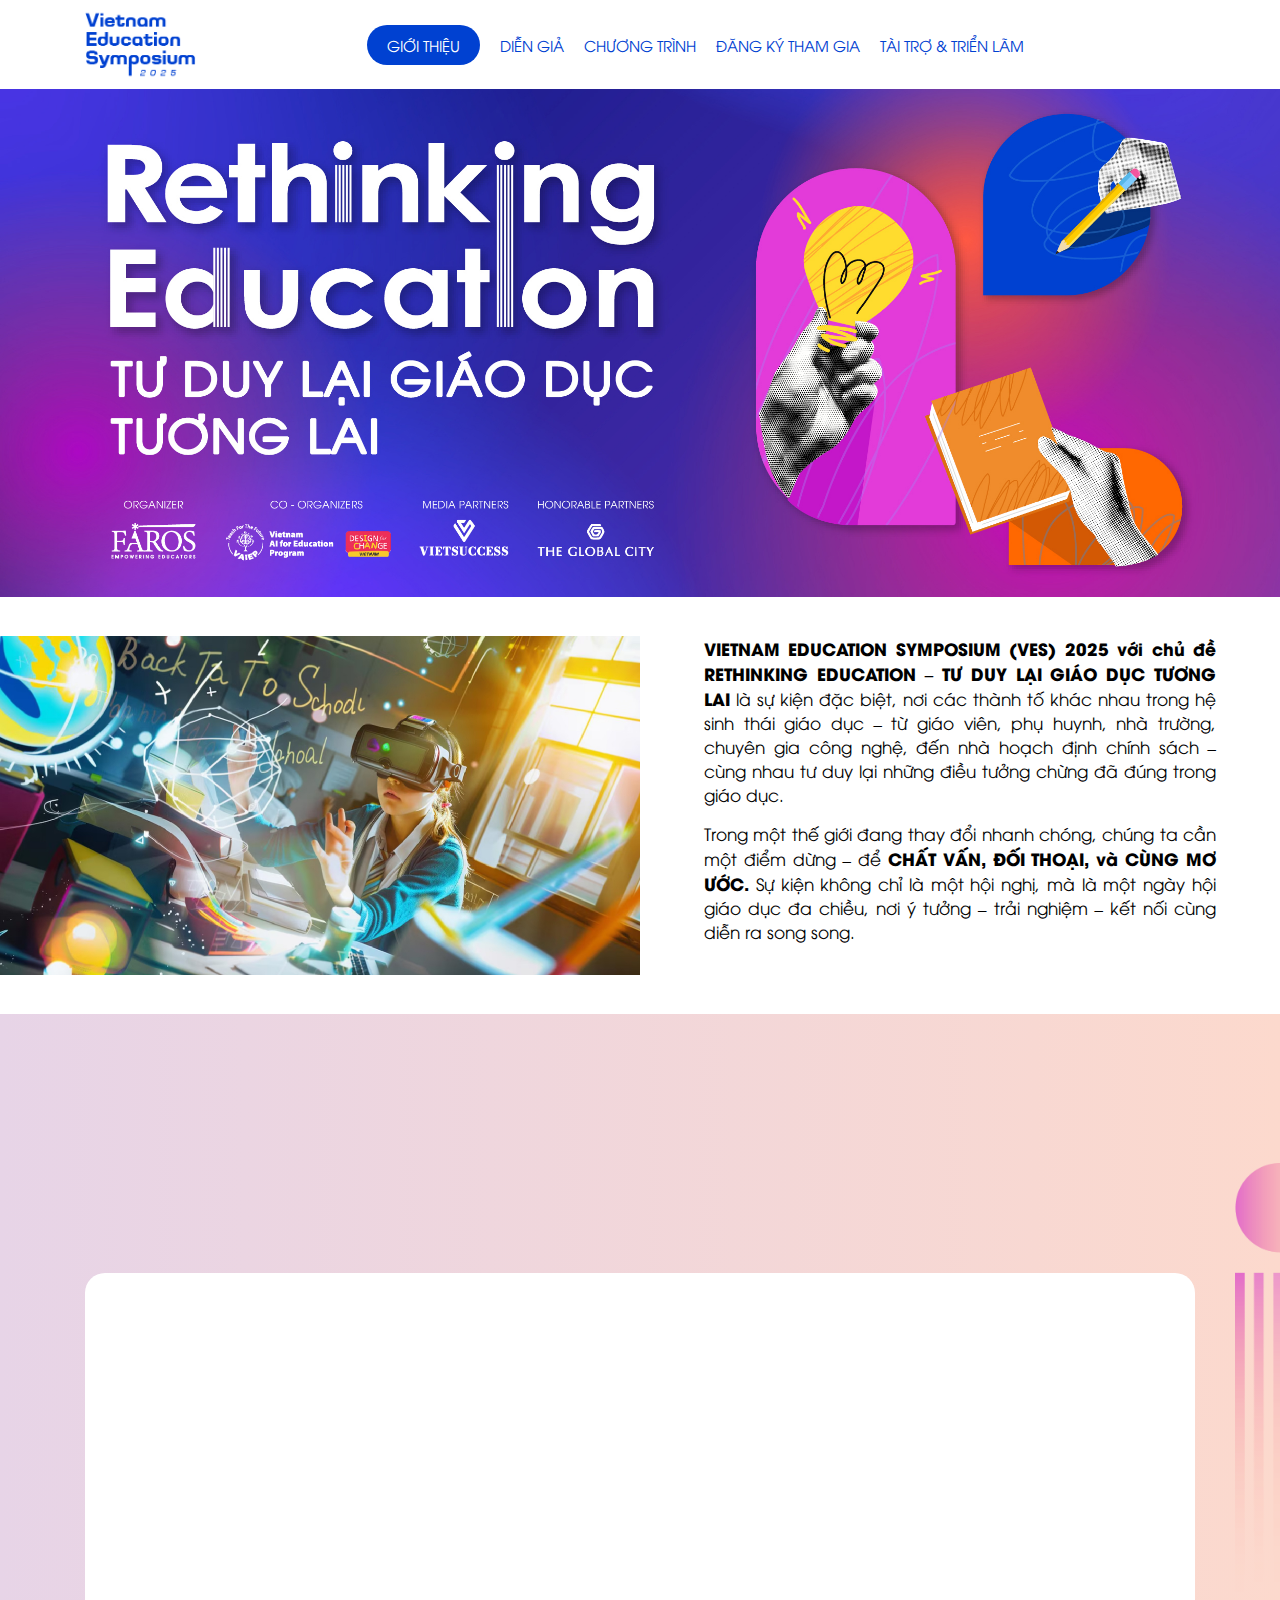
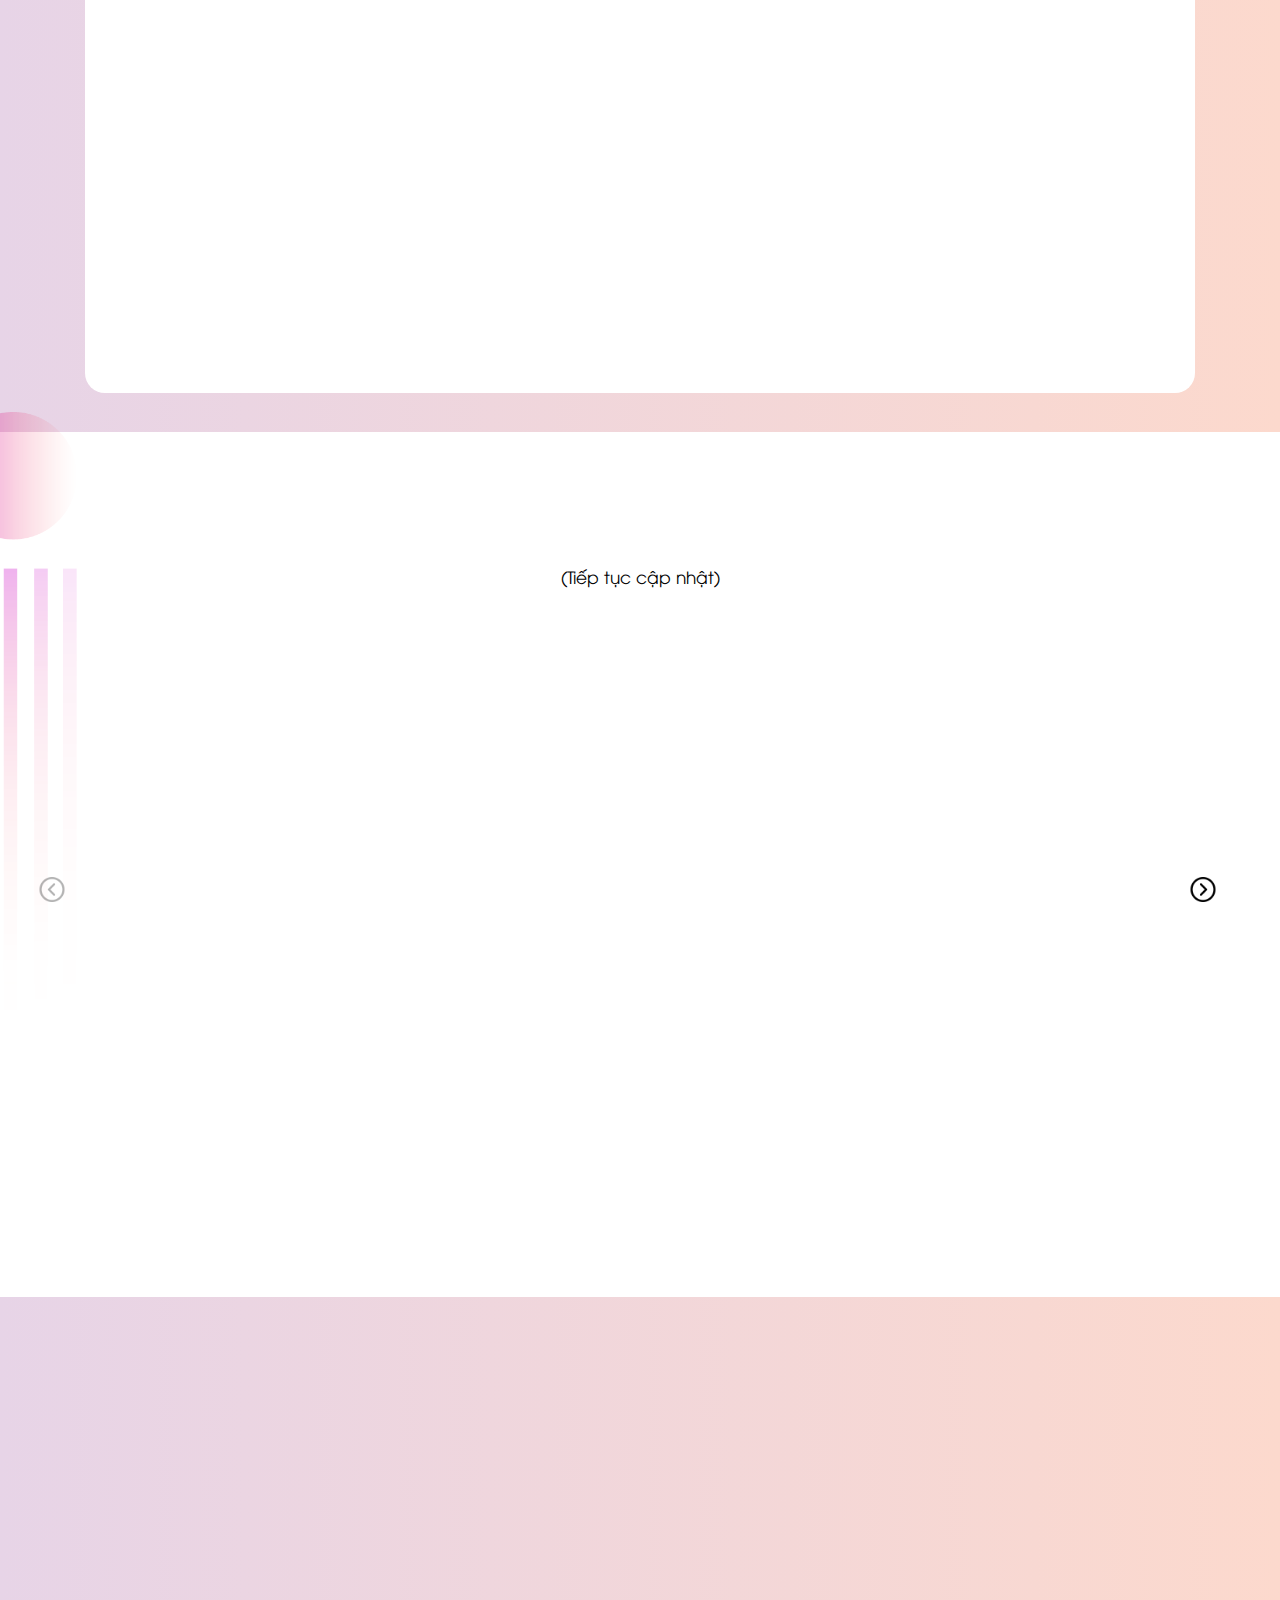
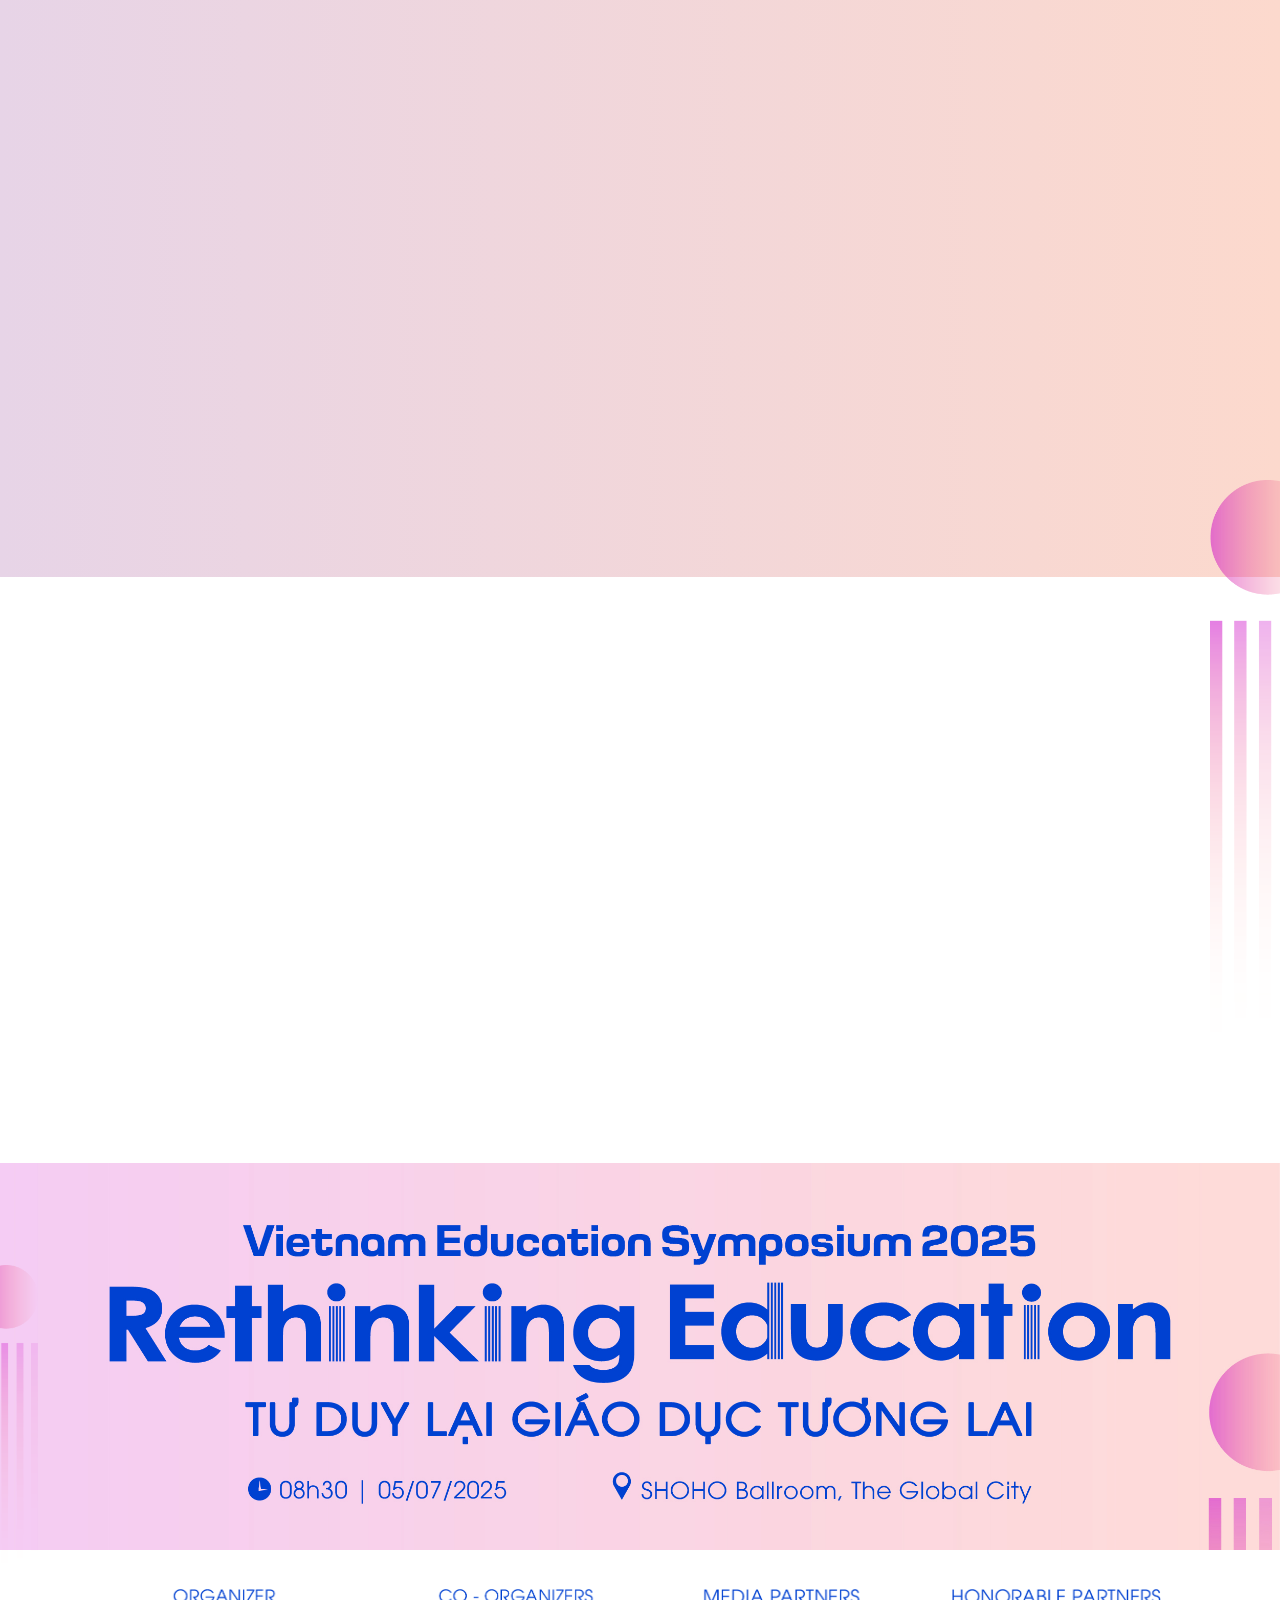
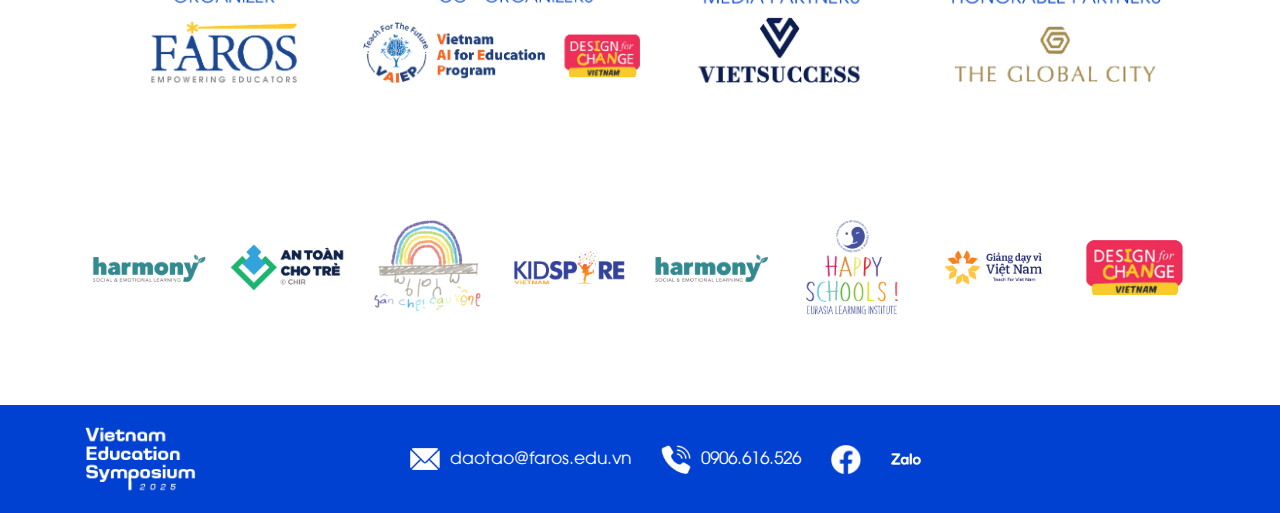
<file: index.html>
<!DOCTYPE html>
<html>
<head>
    <meta charset="utf-8">
    <meta name="viewport" content="width=device-width, initial-scale=1">
    <title></title>
    <link href="vendor/bootstrap/bootstrap.min.css" rel="stylesheet" type="text/css">
    <link href="vendor/wow/animation.css" rel="stylesheet" type="text/css">
    <link href="vendor/owlcarousel/owl.carousel.min.css" rel="stylesheet" type="text/css">
    <link href="vendor/fancybox/jquery.fancybox.min.css" rel="stylesheet" type="text/css">
    <link href="vendor/semantic/semantic.min.css" rel="stylesheet">
    <link href="css/style.css" rel="stylesheet" media="screen">
</head>
<body>
    <header class="page-header">
        <div class="menu-header">
            <div class="container">
                <div class="main-nav clearfix">
                    <div class="nav-left">
                        <a href="#" class="logo">
                           <img src="./images/logo.png" alt="">
                        </a>
                    </div>
                    <ul class="nav-links">
                        <li class="active"><a href="#" class="md-section-1">GIỚI THIỆU</a></li>
                        <li><a href="#" class="md-section-2">DIỄN GIẢ</a></li>
                        <li><a href="#" class="md-section-3">CHƯƠNG TRÌNH</a></li>
                        <li><a href="#" class="md-section-4">ĐĂNG KÝ THAM GIA</a></li>
                        <li><a href="#" class="md-section-5">TÀI TRỢ & TRIỂN LÃM</a></li>
                    </ul>
                    <div class="toggle-menu">
                        <span></span>
                        <span></span>
                        <span></span>
                    </div>
                </div>
            </div>
        </div>
        <div class="banner wow fadeInUp">
            <img src="./images/banner.jpg" alt="" class="md-desktop">
            <img src="./images/banner-mb.jpg" alt="" class="md-mobile">
        </div>
    </header>
    <div class="page-main">
        <img src="./images/item.png" alt="" class="md-item md-item-1">
        <img src="./images/item.png" alt="" class="md-item md-item-2">
        <img src="./images/item.png" alt="" class="md-item md-item-3">
        <img src="./images/item.png" alt="" class="md-item md-item-4">
        <div class="section-1 clearfix">
            <div class="md-left wow fadeInRight">
                <img src="./images/img-1.jpg" alt="">
            </div>
            <div class="md-right wow fadeInLeft">
                <p><strong>VIETNAM EDUCATION SYMPOSIUM (VES) 2025 với chủ đề RETHINKING EDUCATION – TƯ DUY LẠI GIÁO DỤC TƯƠNG LAI</strong> là sự kiện đặc biệt, nơi các thành tố khác nhau trong hệ sinh thái giáo dục – từ giáo viên, phụ huynh, nhà trường, chuyên gia công nghệ, đến nhà hoạch định chính sách – cùng nhau tư duy lại những điều tưởng chừng đã đúng trong giáo dục.</p>
                <p> Trong một thế giới đang thay đổi nhanh chóng, chúng ta cần một điểm dừng – để <strong>CHẤT VẤN, ĐỐI THOẠI, và CÙNG MƠ ƯỚC.</strong> Sự kiện không chỉ là một hội nghị, mà là một ngày hội giáo dục đa chiều, nơi ý tưởng – trải nghiệm – kết nối cùng diễn ra song song.</p>
            </div>
        </div>
        <div class="section-2">
            <div class="container">
                <div class="md-title">
                    <h6 class="wow fadeInUp" data-wow-duration="1.5s" >10 phiên đối thoại  & trình bày<br> 20+ nhà giáo dục, chuyên gia uy tín đầu ngành<br> 20+ đơn vị/dự án giáo dục sáng tạo triển lãm <br>400++ khách tham dự sự kiện</h6>
                </div>
                <div class="md-content">
                    <div class="md-col wow fadeInUp">
                        <p>1. BUỔI SÁNG - KEYNOTE & KHAI MẠC VES 2025</p>                     
                        <span>• <strong>KHÔNG GIAN TRIỂN LÃM:</strong> Tham quan, trải nghiệm & kết nối.</span>
                        <span><strong>• ĐỐI THOẠI TOÀN THỂ: “NHỮNG ĐIỀU TA TỪNG TIN LÀ ĐÚNG”.</strong></span>
                        <span>• Giới thiệu các sáng kiến giáo dục nổi bật & các chân dung nhà giáo tiên phong.</span>
                    </div>
                    <div class="md-col wow fadeInUp">
                        <p>2. BUỔI TRƯA – KẾT NỐI VÀ TRẢI NGHIỆM</p>
                        <span>• <strong>Triển lãm sáng kiến giáo dục:</strong> Gian hàng từ các trường đổi mới, edtech, tổ chức cộng đồng, sách giáo dục, sản phẩm học sinh.</span>
                        <span>• <strong>Trạm trải nghiệm nhanh:</strong> Học thử bằng AI, lớp học không gian mở, game giáo dục, thiền học đường…</span>
                        <span>• <strong>Góc học sinh & phụ huynh:</strong> Trình bày dự án học sinh, chia sẻ cảm xúc thật từ cha mẹ.</span>
                        <span>• <strong>Dream Wall:</strong> Người tham dự viết điều mình mong cho giáo dục tương lai.</span>
                    </div>
                    <div class="md-col wow fadeInUp">
                        <p>3. BUỔI CHIỀU – HÀNH ĐỘNG VÀ MƠ ƯỚC</p>
                        <span>Ba không gian đối thoại song song với các chủ đề:</span>
                        <span>• Track 1: <strong>Sức khỏe tinh thần và mối quan hệ trong giáo dục.</strong></span>
                        <span>• Track 2: <strong>Đào tạo và phát triển con người trong giáo dục.</strong></span>
                        <span>• Track 3: <strong>Công nghệ - Đổi mới & vận hành trong trường học.</strong></span>
                    </div>
                    <div class="md-col wow fadeInUp">
                        <p>TỔNG KẾT SÁNG TẠO</p>
                        <span>• Công bố bản <strong>“Tuyên ngôn Mơ ước Giáo dục Tương lai”.</strong></span>
                        <span>• Đúc kết từ các ý tưởng & phần chia sẻ <strong>“1 điều tôi sẽ làm khác đi sau hôm nay”.</strong></span>
                    </div>
                </div>
            </div>
        </div>
        <div class="section-3">
            <div class="container">
                <div class="md-title">
                    <h6 class="wow fadeInUp" data-wow-duration="1.5s" >20+ nhà giáo dục, chuyên gia đầu ngành <span>Cùng nhau kiến tạo những giá trị mới cho tương lai</span></h6>
                <p> (Tiếp tục cập nhật)</p>
                </div>
                <div class="md-content clearfix">
                    <div class="owl-carousel owl-theme">
                        <div class="item">
                            <div class="md-col wow fadeInLeft">
                                <div class="md-img">
                                    <img src="./images/sc3-img-3.png" alt="">
                                    <span>NHÀ GIÁO DỤC</span>
                                    <h6>Kiran Bir Sethi</h6>
                                </div>
                                <div class="md-text">
                                    <p>• Sáng lập Trường học Sáng tạo nhất Thế giới “I CAN SCHOOL” và và phong trào trẻ em nhất thế giới "Design For Change".</p>
                                    <p>• Top 10 nhà giáo dục hàng đầu thế giới do Global Teacher Prize bình chọn.</p>
                                </div>
                            </div>
                        </div>
                        
                        <div class="item">
                            <div class="md-col wow fadeInLeft"  data-wow-delay="1s">
                                <div class="md-img">
                                    <img src="./images/sc3-img-1.png" alt="">
                                    <span>PGS. TS</span>
                                    <h6>TRẦN THỊ LỆ THU  </h6>
                                </div>
                                <div class="md-text">
                                    <p>• Chủ tịch Mạng lưới các nhà Tâm lý học đường Việt Nam, Phó chủ tịch Hội Khoa học Tâm lý - Giáo dục Việt Nam.</p>
                                    <p>• Chuyên gia trong lĩnh vực Tâm lý học- Giáo dục học ứng dụng với 30 năm giảng dạy, nghiên cứu và thực hành Tâm lý - Giáo dục.</p>
                                </div>
                            </div>
                        </div>
                        <div class="item">
                            <div class="md-col wow fadeInLeft"  data-wow-delay="1s">
                                <div class="md-img">
                                    <img src="./images/sc3-img-4.png" alt="">
                                    <span>Nhà giáo ưu tú</span>
                                    <h6>TRẦN ĐỨC HUYÊN</h6>
                                </div>
                                <div class="md-text">
                                    <p>• Chuyên gia Giáo dục Sáng tạo.</p>
                                    <p>• Chủ biên Bộ sách giáo khoa "Chân Trời Sáng Tạo".</p>
                                </div>
                            </div>
                        </div>
                        <div class="item">
                            <div class="md-col wow fadeInLeft"  data-wow-delay="1s">
                                <div class="md-img">
                                    <img src="./images/sc3-img-8.png" alt="">
                                    <span>Tiến sĩ </span>
                                    <h6>NGUYỄN THỤY PHƯƠNG </h6>
                                </div>
                                <div class="md-text">
                                    <p>• Nhà khai vấn và đào tạo.</p>
                                    <p>• Trưởng đại diện của Viện MO2I tại Việt Nam.</p>
                                </div>
                            </div>
                        </div>
                        <div class="item">
                            <div class="md-col wow fadeInLeft"  data-wow-delay="1s">
                                <div class="md-img">
                                    <img src="./images/sc3-img-5.png" alt="">
                                    <span>ThS.BSCKI.BSNT</span>
                                    <h6>NGUYỄN TRUNG NGHĨA</h6>
                                </div>
                                <div class="md-text">
                                    <p>• Chuyên gia lĩnh vực Tâm lý & Tâm thần.</p>
                                    <p>• Phó Giám đốc Trung tâm Chăm sóc Sức khỏe Tinh thần Tích hợp Bệnh viện Đa Khoa Quốc tế Vinmec.</p>
                                </div>
                            </div>
                        </div>
                        <div class="item">
                            <div class="md-col wow fadeInLeft"  data-wow-delay="1s">
                                <div class="md-img">
                                    <img src="./images/sc3-img-6.png" alt="">
                                    <span>Nhà giáo dục</span>
                                    <h6>MATTHEW ALLEN</h6>
                                </div>
                                <div class="md-text">
                                    <p>• Nhà giáo dục kết nối giữa sáng tạo con người và công nghệ AI.</p>
                                </div>
                            </div>
                        </div>
                        <div class="item">
                            <div class="md-col wow fadeInLeft"  data-wow-delay="1s">
                                <div class="md-img">
                                    <img src="./images/sc3-img-7.png" alt="">
                                    <span>Nhà hoạt động giáo dục</span>
                                    <h6>VŨ ĐỨC TRÍ THỂ</h6>
                                </div>
                                <div class="md-text">
                                    <p>• Sáng lập Alastic.</p>
                                    <p>• Chuyên gia Phát triển lãnh đạo, Kiến tạo văn hoá & Kỹ năng làm việc chuyên nghiệp.</p>
                                </div>
                            </div>
                        </div>
                        
                        <div class="item">
                            <div class="md-col wow fadeInLeft"  data-wow-delay="0.5s">
                                <div class="md-img">
                                    <img src="./images/sc3-img-2.png" alt="">
                                    <span>NHÀ GIÁO DỤC</span>
                                    <h6>Nguyễn Thúy Uyên Phương</h6>
                                </div>
                                <div class="md-text">
                                    <p>• Sáng lập & dẫn dắt các tổ chức FAROS Education & Consulting, Hệ thống Trường mầm non và ngoại khóa TOMATO, Hệ thống trường song ngữ liên cấp ICS.</p>
                                    <p>• Giám đốc Quốc gia của Gordon International Training (GTI) & Design For Change tại Việt Nam.</p>
                                    <p>• Người đưa về Việt Nam mô hình Trường học Kiến tạo (I Can School).</p>
                                    <p>• Khởi xướng Chương trình Trí tuệ Nhân tạo cho Giáo dục Việt Nam</p>
                                </div>
                            </div>
                        </div>
                        <div class="item">
                            <div class="md-col">
                                <p class="text-center">(Đang cập nhật)</p>
                            </div>
                        </div>
                    </div>
                    
                    
                    
                </div>
            </div>
        </div>
        <div class="section-4">
            <div class="container">
                <div class="md-title">
                    <h6 class="wow fadeInUp" data-wow-duration="1.5s" >Đăng ký tham gia</h6>
                </div>
                <div class="md-content clearfix ">
                    <div class="md-left wow fadeInRight">
                        <div class="md-col">
                            <div class="md-top">
                                <h6>Vé Kiến Tạo</h6>
                                <span>(Vé tham dự offline)</span>
                            </div>
                            <div class="md-bot">
                                <h6>699.000<sup>vnđ</sup></h6>
                                <p>• Tham gia TẤT CẢ các phiên chia sẻ, thảo luận và hoạt động triển lãm/tương tác thực tế sự kiện.</p>
                                <p>• Nhận TẤT CẢ tài liệu/biểu mẫu từ các phiên chia sẻ.</p>
                                <p>• Xem lại toàn bộ recording các phiên diễn ra tại sự kiện.</p>
                            </div>
                        </div>
                        <div class="md-col md-col-2">
                            <div class="md-top">
                                <h6>Vé Đồng Hành</h6>
                                <span>(Vé tham dự online)</span>
                            </div>
                            <div class="md-bot">
                                <h6>450.000<sup>vnđ</sup></h6>
                                <p>• Tham gia phiên đối thoại toàn thể và 3 tracks đối thoại buổi chiều. Trải nghiệm CÓ GIỚI HẠN (không bao gồm Phiên keynotes - khai mạc, các hoạt động trải nghiệm thực tế).</p>
                                <p>• Nhận phần recording của 3 tracks đối thoại trong buổi chiều sự kiện.</p>
                                <p>• Hình thức: Trực tuyến trên nền tảng Zoom.</p>
                            </div>
                        </div>
                    </div>
                    <div class="md-right clearfix wow fadeInLeft">
                        <form action="">
                            <p>Mời bạn đăng ký thông tin</p>
                            <div class="md-col">
                                <label for="">Họ và Tên: *</label>
                                <input type="text">
                                <!-- <p class="error">Vui lòng nhập họ và tên</p> -->
                            </div>
                            <div class="md-col">
                                <label for="">Số điện thoại: *</label>
                                <input type="tel">
                                <!-- <p class="error">Vui lòng nhập số điện thoại</p> -->
                            </div>
                            <div class="md-col">
                                <label for="">Email: *</label>
                                <input type="email">
                                <!-- <p class="error">Vui lòng nhập email</p> -->
                            </div>
                            <div class="md-col">
                                <label for="">Bạn hiện là: *</label>
                                <select class="ui dropdown">
                                    <option value="">Chọn tùy chọn</option>
                                    <option value="1">Chuyên gia/ Nhà thực hành giáo dục</option>
                                    <option value="2">Chủ trường/ Cấp quản lý</option>
                                    <option value="3">Giáo viên - Người làm giáo dục</option>
                                    <option value="4">Phụ huynh</option>
                                    <option value="5">Khác</option>
                                </select>
                                <!-- <p class="error">Vui lòng nhập chọn</p> -->
                            </div>
                            <div class="md-col">
                                <label>Bạn chọn loại vé nào: *</label>
                                <div class="radio-group">
                                    <input type="radio" id="ticketTypeKienTao" name="ticketType" value="KienTao" checked>
                                    <label for="ticketTypeKienTao">KIẾN TẠO</label>

                                    <input type="radio" id="ticketTypeDongHanh" name="ticketType" value="DongHanh">
                                    <label for="ticketTypeDongHanh">ĐỒNG HÀNH</label>
                                </div>
                            </div>
                            <div class="md-col">
                                <label for="">Bạn biết đến chương trình từ đâu? *</label>
                                <select class="ui dropdown">
                                    <option value="">Chọn tùy chọn</option>
                                    <option value="a">Diễn giả</option>
                                    <option value="b">FAROS và cộng đồng FAROS</option>
                                    <option value="c">Lời giới thiệu từ bạn bè/ đồng nghiệp</option>
                                    <option value="d">Khác</option>
                                </select>
                                <!-- <p class="error">Vui lòng nhập chọn</p> -->
                            </div>
                            <input type="button" value="Đăng ký tham gia" data-fancybox="" data-src="#md-popup-1" href="javascript:;">
                        </form>
                    </div>
                </div>
            </div>
        </div>
        <div class="section-6 clearfix">
            <div class="md-left wow fadeInRight">
                <div class="md-title">
                    <h6 class="wow fadeInUp" data-wow-duration="1.5s" >VES mang đến không gian đối thoại & triển lãm</h6>
                </div>
                <div class="md-content">
                    <p>• Tiếp cận 400+ khách tham gia trong và ngoài nước tại sự kiện và online.</p>
                    <p>• Cơ hội kết nối trực tiếp qua gian trưng bày & triển lãm về mô hình/ dự án giáo dục, phương pháp giảng dạy & học tập  tiên tiến và tiên phong lĩnh vực giáo dục. </p>
                    <p>• Gặp gỡ và giao lưu với các nhà đầu tư giáo dục, nhà giáo dục, hoạt động nổi bật, uy tín trong lĩnh vực giáo dục.</p>
                    <p>• Đồng hành cùng các tổ chức uy tín bởi chuyên gia đầu ngành và diễn giả có ảnh hưởng.</p>
                    <p>• Nhận danh sách khách hàng tiềm năng và phù hợp với nhu cầu riêng.</p>
                </div>
                <a data-fancybox="" data-src="#md-popup-2" href="javascript:;">ĐĂNG KÝ TÀI TRỢ & TRIỂN LÃM TẠI SỰ KIỆN</a>
            </div>
            <div class="md-right wow fadeInLeft">
                <div class="md-title">
                    <p>VES 2025 chào đón các đơn vị<br> triển lãm/ Quý nhà tài trợ</p>
                </div>
                <div class="md-content">
                   <p>• Trung tâm giáo dục & kỹ năng: Mầm non, kỹ năng sống, tiếng Anh, STEM, lập trình, nghệ thuật.</p> 
                    <p>• Startup/doanh nghiệp có sản phẩm công nghệ giáo dục hoặc cần thử nghiệm sản phẩm với tệp phụ huynh/học sinh thực tế.</p>
                    <p>• Sản phẩm/dịch vụ cho phụ huynh: Tài chính, bảo hiểm, phát triển bản thân, wellbeing.</p>
                    <p>• Công nghệ – giải pháp giáo dục. </p>
                    <p>• Sách, học liệu, học cụ sáng tạo. </p>
                    <p>• Thiết kế không gian học đường – trường học kiến tạo. </p>
                    <p>• Sức khỏe tinh thần – phát triển kỹ năng cho giáo viên & học sinh. </p>
                    <p>• Hệ sinh thái hỗ trợ khởi nghiệp giáo dục và phát triển lãnh đạo. </p>
                </div>
            </div>
        </div>
        <div class="section-7">
            <img src="./images/banner-2.jpg" alt="">
        </div>
        <div class="section-8">
            <div class="container clearfix">
                <div class="md-col">
                    <a href="#"><img src="./images/img-logo-1.png" alt=""></a>
                </div>
                <div class="md-col">
                    <a href="#"><img src="./images/img-logo-2.png" alt=""></a>
                </div>
                <div class="md-col">
                    <a href="#"><img src="./images/img-logo-3.png" alt=""></a>
                </div>
                <div class="md-col">
                    <a href="#"><img src="./images/img-logo-4.png" alt=""></a>
                </div>
            </div>
            <div class="md-title">
                <h6 class="wow fadeInUp" data-wow-duration="1.5s" >Các đơn vị tham gia tài trợ & tham gia triển lãm</h6>
            </div>
            <div class="container clearfix">
                <div class="md-content-logo">
                    <div class="md-col-2">
                        <a href="#"><img src="./images/img-logo-5.png" alt=""></a>
                    </div>
                     <div class="md-col-2">
                        <a href="#"><img src="./images/img-logo-6.png" alt=""></a>
                    </div>
                     <div class="md-col-2">
                        <a href="#"><img src="./images/img-logo-7.png" alt=""></a>
                    </div>
                     <div class="md-col-2">
                        <a href="#"><img src="./images/img-logo-8.png" alt=""></a>
                    </div>
                     <div class="md-col-2">
                        <a href="#"><img src="./images/img-logo-9.png" alt=""></a>
                    </div>
                     <div class="md-col-2">
                        <a href="#"><img src="./images/img-logo-10.png" alt=""></a>
                    </div>
                    <div class="md-col-2">
                        <a href="#"><img src="./images/img-logo-11.png" alt=""></a>
                    </div>
                    <div class="md-col-2">
                        <a href="#"><img src="./images/img-logo-12.png" alt=""></a>
                    </div>
                </div>
            </div>
        </div>
        <div class="section-9">
            <div class="container">
                <div class="main-nav clearfix">
                    <div class="nav-left">
                        <a href="#" class="logo">
                           <img src="./images/logo-2.png" alt="">
                        </a>
                    </div>
                    <ul class="nav-links-2">
                        <li><a href="#"><img src="./images/ico-mail.png" alt="">daotao@faros.edu.vn</a></li>
                        <li><a href="#"><img src="./images/ico-tel.png" alt="">0906.616.526</a></li>
                        <li><a href="https://www.facebook.com/profile.php?id=61576881149927" target="_blank"><img src="./images/ico-fb.png" alt=""></a><a href="https://zalo.me/g/rgujuw986" target="_blank"><img src="./images/ico-zl.png" alt=""></a></li>
                        <li></li>
                    </ul>
                </div>
            </div>
        </div>
        <div class="md-popup" id="md-popup-1">
            <div class="section-5">
                 <div class="left-panel ">
                    <div class="section">
                        <h6 >Thông tin đăng ký của bạn</h6>
                        <div class="info-grid">
                            <div class="info-item full-width">
                                <p class="label">Tên sự kiện:</p>
                                <p class="value bold">Vietnam Education Symposium 2025</p>
                            </div>
                            <div class="info-item">
                                <p class="label">Họ và Tên:</p>
                                <p class="value">Nguyen Van A</p>
                            </div>
                            <div class="info-item">
                                <p class="label">Email:</p>
                                <p class="value">nguyenvanana@gmail.com</p>
                            </div>
                            <div class="info-item">
                                <p class="label">Số điện thoại:</p>
                                <p class="value">0987654321</p>
                            </div>
                            <div class="info-item">
                                <p class="label">Loại vé:</p>
                                <p class="value">Kiến Tạo</p>
                            </div>
                            <div class="info-item">
                                <p class="label">Chi phí:</p>
                                <p class="value">699.000<sup>vnđ</sup></p>
                            </div>
                        </div>
                    </div>

                    <div class="section discount-section">
                        <p class="label">Nhập mã giảm giá (nếu có)</p>
                        <div class="discount-input-group">
                            <input type="text" placeholder="">
                            <button class="btn-apply">Áp dụng</button>
                        </div>
                    </div>

                    <div class="section footer-note">
                        <p>Sau khi hoàn tất đăng ký và thanh toán, bấm vào Zalo để nhận thông báo. Nếu có thắc mắc về đăng ký và thanh toán, vui lòng liên hệ team CSKH tại Fanpage</p>
                    </div>
                    <div class="section btn-hoantat btn-apply">
                        <a data-fancybox="" data-src="#modal-sucess" href="javascript:;">Hoàn tất</a>
                    </div>
                    <div id="modal-sucess" class="md-modal-fancybox">
                        <p>CẢM ƠN BẠN ĐÃ ĐĂNG KÝ THAM GIA <strong>VIETNAM EDUCATION SYMPOSIUM 2025</strong>.<br> Vé tham dự sẽ được BTC gửi qua email đăng ký sau khi bạn hoàn tất thủ tục đăng ký và thanh toán. Nếu có thắc mắc về đăng ký và thanh toán, vui lòng liên hệ trực tiếp với bộ phận CSKH tại Fanpage chính thức chương trình: <a href="javascript:void(0);" onclick="window.location.href ='https://www.facebook.com/profile.php?id=61576881149927'" target="_blank">Vietnam Education Symposium 2025</a></p>
                    </div>
                </div>

                <div class="right-panel">
                    <div class="section payment-method qr-section">
                        <p>1. Quét mã QR để thanh toán</p>
                        <p class="note-small">Quét mã QR ở hình bên dưới theo cú pháp</p>
                        <p class="note-small">Nội dung chuyển khoản: SDT ĐĂNG KÝ - VES</p>
                        <p class="note-small font-italic">*Sau khi quét mã vui lòng không chỉnh sửa nội dung đã điền đủ cú pháp.</p>
                        <div class="qr-code">
                            <img src="./images/img-qr.png" alt="">
                        </div>
                        <p class="text-center note-small">*Vui lòng điền đầy đủ thông tin trong form đăng ký trước khi thanh toán. Bạn sẽ không được hoàn tiền/lý do đăng ký nếu bỏ qua bước này!</p>
                    </div>

                    <div class="section payment-method bank-transfer-section">
                        <p>2. Chuyển khoản theo cú pháp</p>
                        <p class="note-small">Tên tài khoản: <strong>CTY CO PHAN TU VAN GIAO DUC FAROS</strong></p>
                        <p class="note-small">Số tài khoản: <strong>646664668</strong></p>
                        <p class="note-small">Ngân hàng: <strong>Ngân hàng Thương mại Cổ phần Á Châu (ACB) Phổ Quang, Tp.HCM</strong></p>
                        <p class="note-small">Nội dung chuyển khoản: <strong>SDT ĐĂNG KÝ - VES</strong></p>
                    </div>

                    <div class="section important-notes">
                        <p>LƯU Ý QUAN TRỌNG:</p>
                        <ul>
                            <li>• Chuyển đúng số tiền, không làm tròn</li>
                            <li>• Đúng cú pháp nội dung chuyển khoản: SDT ĐĂNG kÝ - VES</li>
                        </ul>
                    </div>
                </div>
            </div>
        </div>
        <div class="md-popup md-popup-2" id="md-popup-2">
            <div class="section-10 section-4">
                <img src="./images/item.png" alt="" class="md-item">
                <div class="container">
                    <div class="md-title">
                        <h6 >Đồng hành cùng Vietnam Education Syposium 2025</h6>
                    </div>
                    <form action="" class="clearfix">
                        <div class="md-col">
                            <label for="">Họ và Tên: *</label>
                            <input type="text">
                            <!-- <p class="error">Vui lòng nhập họ và tên</p> -->
                        </div>
                        <div class="md-col">
                            <label for="">Số điện thoại: *</label>
                            <input type="tel">
                            <!-- <p class="error">Vui lòng nhập số điện thoại</p> -->
                        </div>
                        <div class="md-col">
                            <label for="">Email: *</label>
                            <input type="email">
                            <!-- <p class="error">Vui lòng nhập email</p> -->
                        </div>
                        <div class="md-col">
                            <label for="">Tên đơn vị: *</label>
                            <input type="text">
                            <!-- <p class="error">Vui lòng nhập tên đơn vị</p> -->
                        </div>
                        <div class="md-col">
                            <label>Lĩnh vực hoạt động: *</label>
                            <select class="ui dropdown">
                                <option value="">Chọn một mục</option>
                                <option value="a">Trung tâm giáo dục kỹ năng/ ngoại ngữ-tin học</option>
                                <option value="b">Trường học</option>
                                <option value="c">Tổ chức tư vấn giáo dục</option>
                                <option value="d">Sản phẩm/ dịch vụ cho Nhà trường/ giáo viên</option>
                                <option value="e">Sản phẩm/ dịch vụ cho Giáo viên</option>
                                <option value="f">Sản phẩm/ dịch vụ cho học sinh</option>
                                <option value="g">Startup/ Doanh nghiệp Ed-Tech</option>
                            </select>
                            <!-- <p class="error">Vui lòng nhập chọn</p> -->
                        </div>
                        <div class="md-col">
                            <label for="">Bạn đăng ký tài trợ hay triển lãm tại sự kiện? *</label>
                            <select class="ui dropdown">
                                <option value="">Chọn một mục</option>
                                <option value="a">Tài trợ</option>
                                <option value="b">Triển lãm dịch vụ/ sản phẩm</option>
                            </select>
                            <!-- <p class="error">Vui lòng nhập chọn</p> -->
                        </div>
                        <input type="button" value="Gửi thông tin" data-fancybox="" data-src="#modal-sucess-2" href="javascript:;">
                    </form>
                    <div id="modal-sucess-2" class="md-modal-fancybox">
                        <p>Cảm ơn bạn đã đăng ký đồng hành cùng <strong>VIETNAM EDUCATION SYMPOSIUM 2025</strong>.<br>BTC sẽ gửi đến thông tin chi tiết hạng mục đơn vị bạn đăng ký trong thời gian sớm nhất!</p>
                    </div>
                </div>
            </div>
        </div>
    </div>
    <footer class="footer clearfix">
    	
    </footer>
</body>
<script src="vendor/jquery/jquery-2.1.0.min.js"></script>
<script src="vendor/bootstrap/bootstrap.min.js"></script>
<script src="vendor/owlcarousel/owl.carousel.min.js"></script>
<script src="vendor/wow/wow.min.js" type="text/javascript"></script>
<script src="vendor/fancybox/jquery.fancybox.min.js" type="text/javascript" ></script>
<script src="vendor/semantic/semantic.js" type="text/javascript" ></script>
<script src="vendor/semantic/semantic.min.js" type="text/javascript" ></script>
<script src="scripts/main.js"></script>
</html>
</file>
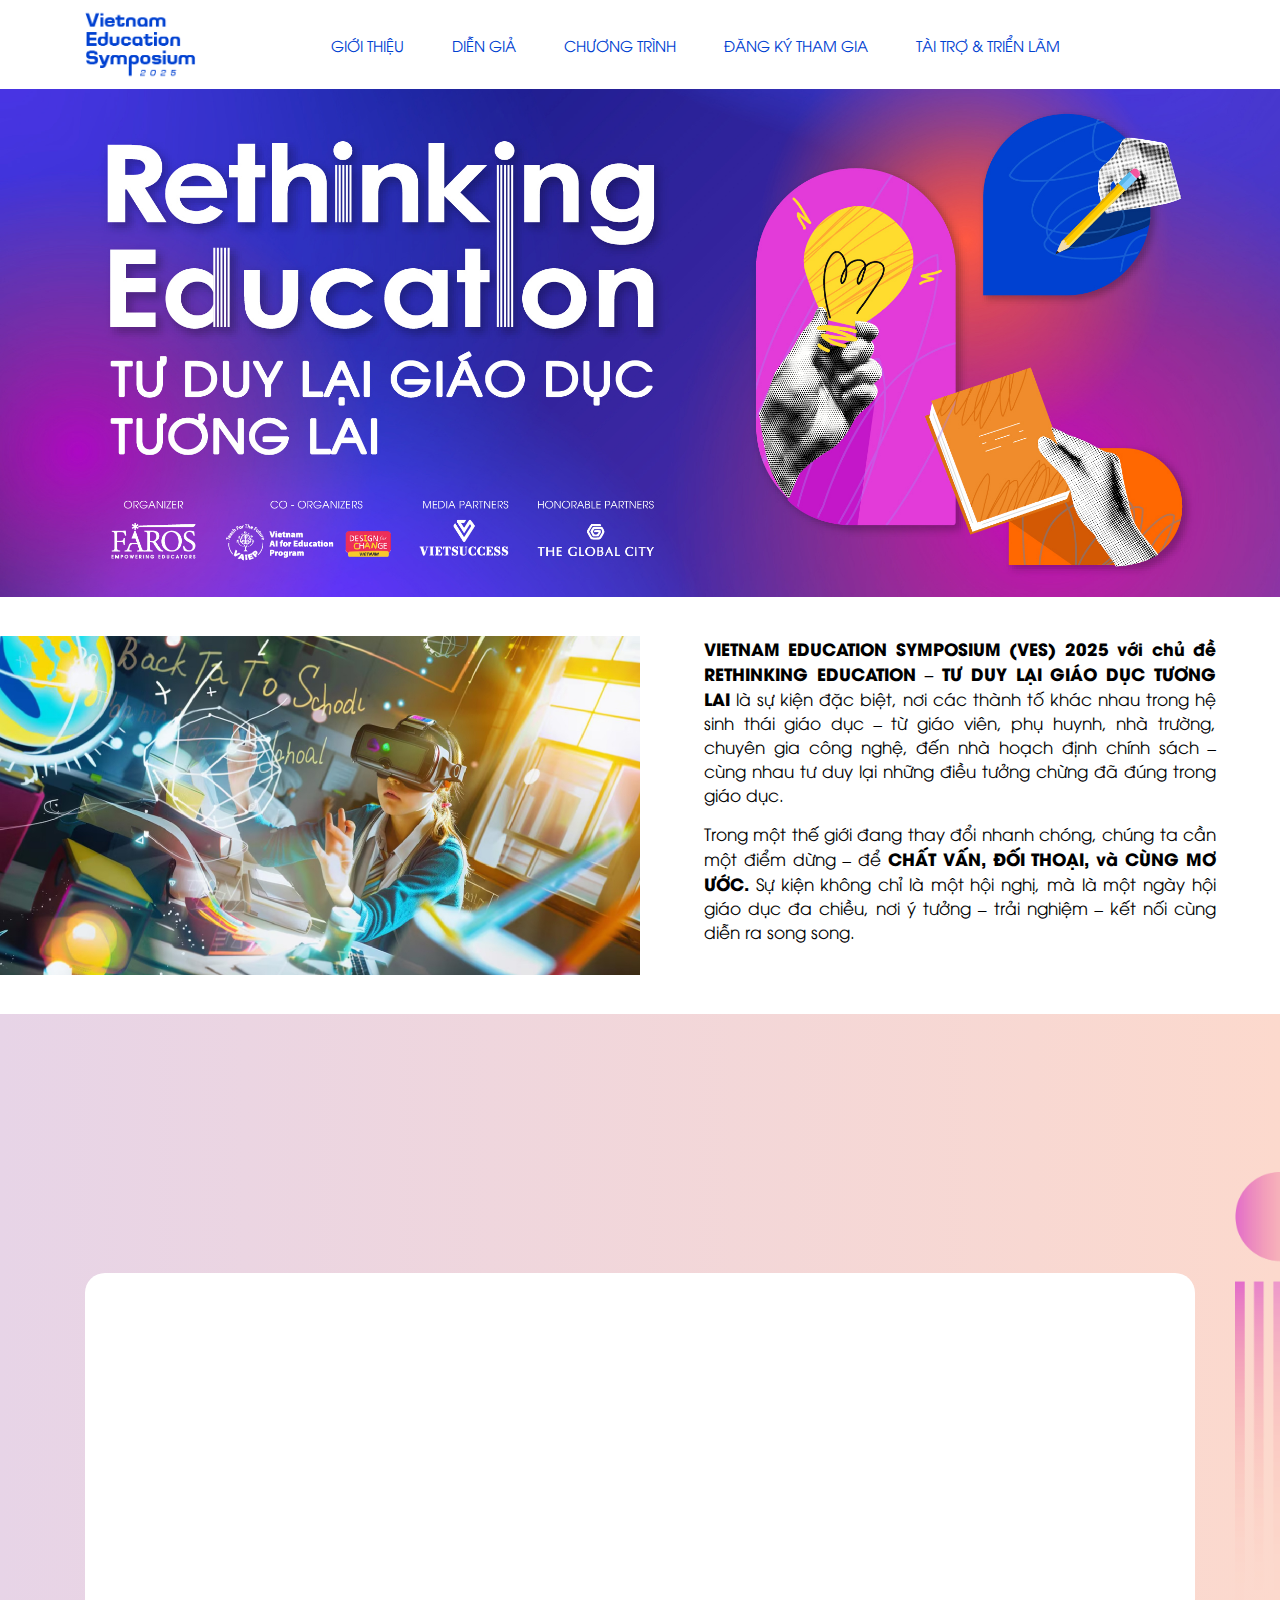
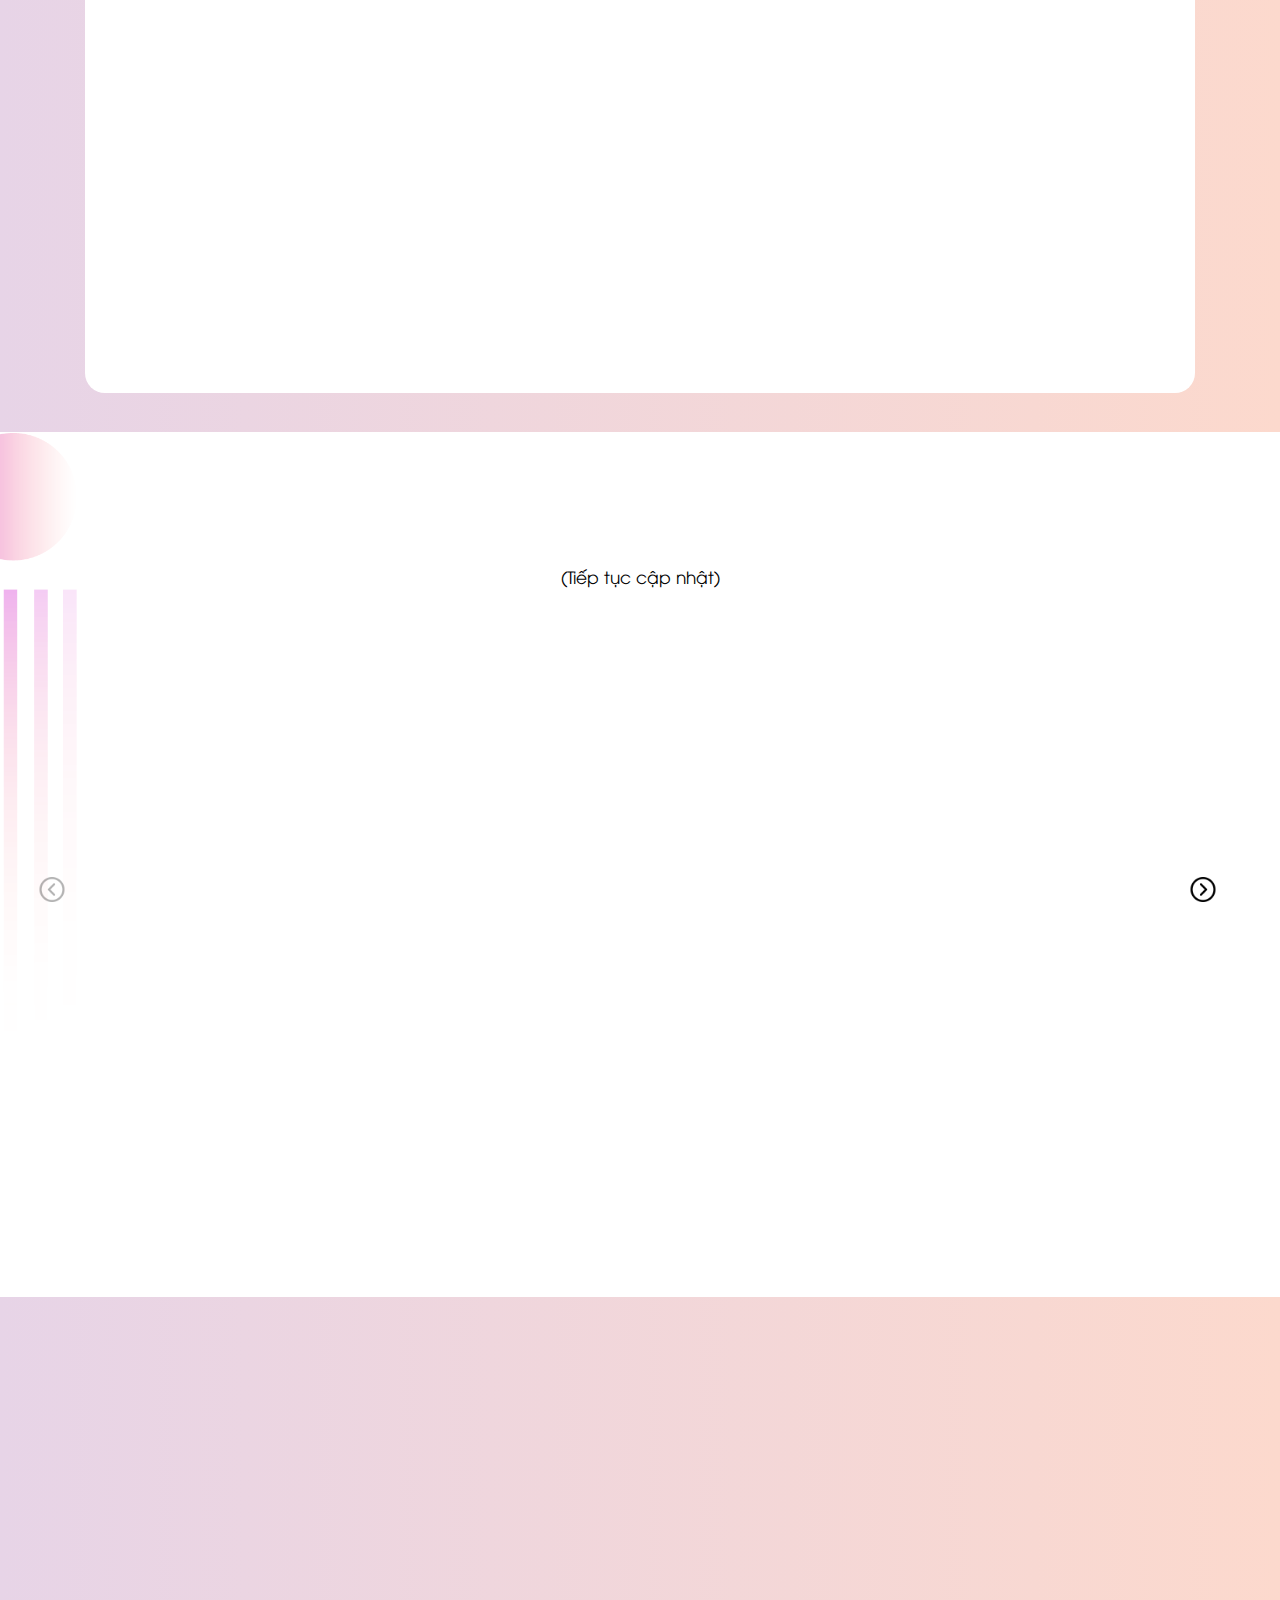
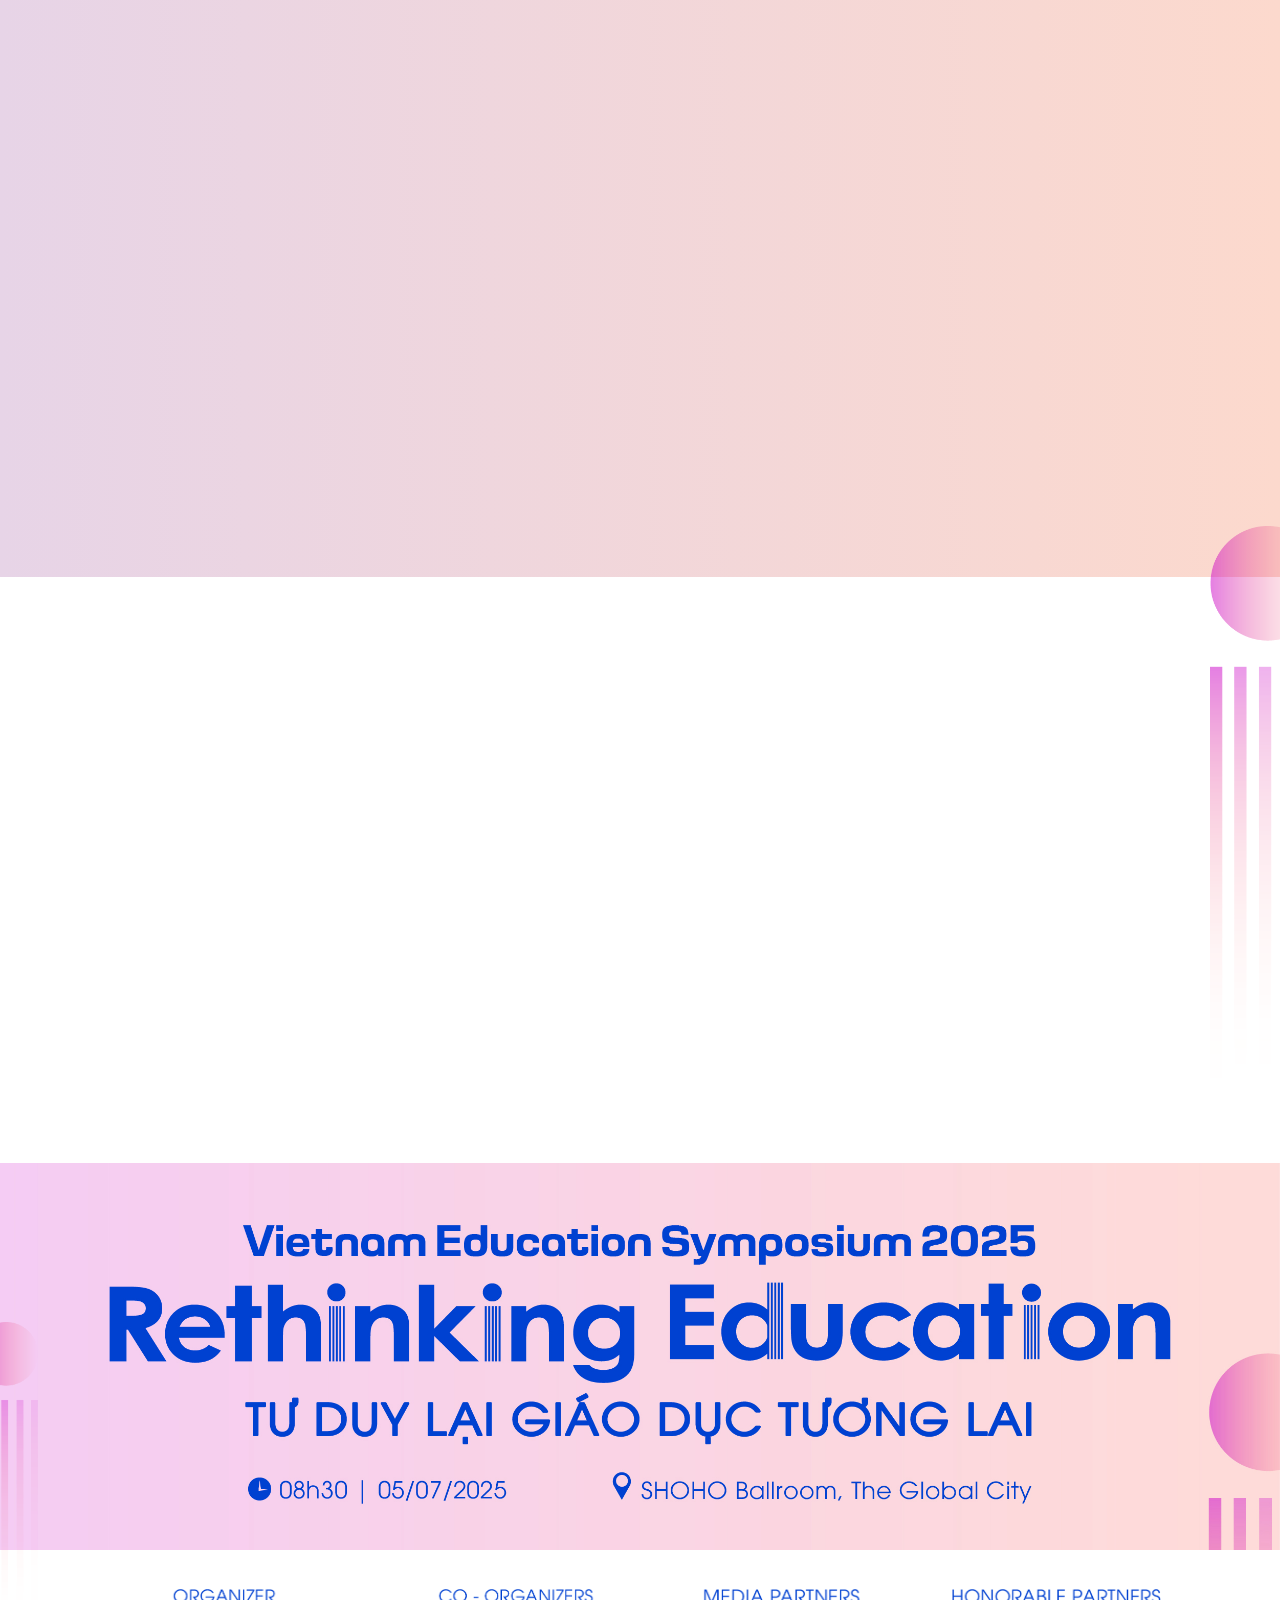
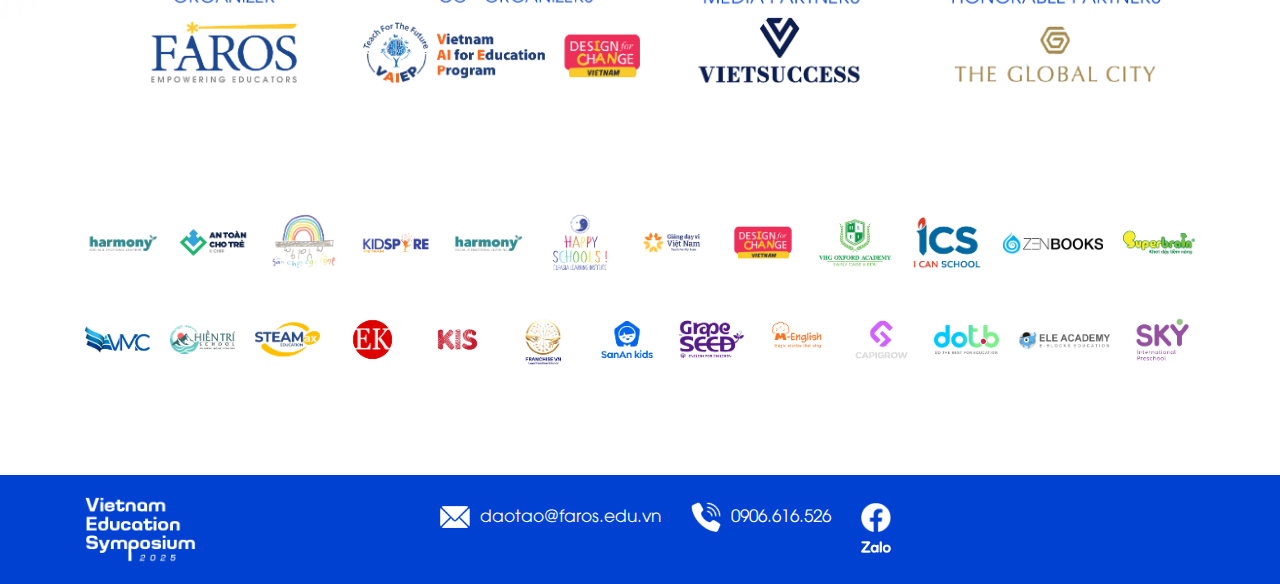
<file: home.html>
<!DOCTYPE html>
<html>
<head>
    <meta charset="utf-8">
    <meta name="viewport" content="width=device-width, initial-scale=1">
    <title>VIETNAM EDUCATION SYMPOSIUM (VES) 2025</title>
        <meta name="description" content="VIETNAM EDUCATION SYMPOSIUM (VES) 2025 với chủ đề RETHINKING EDUCATION – TƯ DUY LẠI GIÁO DỤC TƯƠNG LAI">

    <meta property="og:title" content="VIETNAM EDUCATION SYMPOSIUM (VES) 2025" />
    <meta property="og:url" content="https://www.ves2025.com" />
    <meta property="og:image" content="https://bizzon-vn.github.io/tomato-SYMPOSIUM-2025/images/og-share.png" />
    <meta property="og:description" content="VIETNAM EDUCATION SYMPOSIUM (VES) 2025 với chủ đề RETHINKING EDUCATION – TƯ DUY LẠI GIÁO DỤC TƯƠNG LAI" />

    <link rel="icon" type="image/x-icon" href="./images/favicon.png">

    <link href="vendor/bootstrap/bootstrap.min.css" rel="stylesheet" type="text/css">
    <link href="vendor/wow/animation.css" rel="stylesheet" type="text/css">
    <link href="vendor/owlcarousel/owl.carousel.min.css" rel="stylesheet" type="text/css">
    <link href="vendor/fancybox/jquery.fancybox.min.css" rel="stylesheet" type="text/css">
    <link href="vendor/semantic/semantic.min.css" rel="stylesheet">
    <link href="css/style.css" rel="stylesheet" media="screen">
</head>
<body>
    <header class="page-header">
        <div class="menu-header">
            <div class="container">
                <div class="main-nav clearfix">
                    <div class="nav-left">
                        <a href="#" class="logo">
                           <img src="./images/logo.png" alt="">
                        </a>
                    </div>
                    <ul class="nav-links">
                        <li><a href="#section-1" class="active nav-link">GIỚI THIỆU</a></li>
                        <li><a href="#section-2" class="nav-link">DIỄN GIẢ</a></li>
                        <li><a href="#section-3" class="nav-link">CHƯƠNG TRÌNH</a></li>
                        <li><a href="#section-4" class="nav-link">ĐĂNG KÝ THAM GIA</a></li>
                        <li><a href="#section-6" class="nav-link">TÀI TRỢ & TRIỂN LÃM</a></li>
                    </ul>
                    <div class="toggle-menu">
                        <span></span>
                        <span></span>
                        <span></span>
                    </div>
                </div>
            </div>
        </div>
        <div class="banner wow fadeInUp">
            <img src="./images/banner.jpg" alt="" class="md-desktop">
            <img src="./images/banner-mb.jpg" alt="" class="md-mobile">
        </div>
    </header>
    <div class="page-main">
        <img src="./images/item.png" alt="" class="md-item md-item-1">
        <img src="./images/item.png" alt="" class="md-item md-item-2">
        <img src="./images/item.png" alt="" class="md-item md-item-3">
        <img src="./images/item.png" alt="" class="md-item md-item-4">
        <div class="section-1 clearfix md-section" id="section-1">
            <div class="md-left wow fadeInRight">
                <img src="./images/img-1.jpg" alt="">
            </div>
            <div class="md-right wow fadeInLeft">
                <p><strong>VIETNAM EDUCATION SYMPOSIUM (VES) 2025 với chủ đề RETHINKING EDUCATION – TƯ DUY LẠI GIÁO DỤC TƯƠNG LAI</strong> là sự kiện đặc biệt, nơi các thành tố khác nhau trong hệ sinh thái giáo dục – từ giáo viên, phụ huynh, nhà trường, chuyên gia công nghệ, đến nhà hoạch định chính sách – cùng nhau tư duy lại những điều tưởng chừng đã đúng trong giáo dục.</p>
                <p> Trong một thế giới đang thay đổi nhanh chóng, chúng ta cần một điểm dừng – để <strong>CHẤT VẤN, ĐỐI THOẠI, và CÙNG MƠ ƯỚC.</strong> Sự kiện không chỉ là một hội nghị, mà là một ngày hội giáo dục đa chiều, nơi ý tưởng – trải nghiệm – kết nối cùng diễn ra song song.</p>
            </div>
        </div>
        <div class="section-2 md-section" id="section-3">
            <div class="container">
                <div class="md-title">
                    <h6 class="wow fadeInUp" data-wow-duration="1.5s" >10 phiên đối thoại  & trình bày<br> 20+ nhà giáo dục, chuyên gia uy tín đầu ngành<br> 20+ đơn vị/dự án giáo dục sáng tạo triển lãm <br>400++ khách tham dự sự kiện</h6>
                </div>
                <div class="md-content">
                    <div class="md-col wow fadeInUp">
                        <p>1. BUỔI SÁNG - KEYNOTE & KHAI MẠC VES 2025 (08:00 - 11:30):</p>                     
                        <span>• Keynote/ Bài phát biểu chính:<strong> RETHINKING EDUCATION – TƯ DUY LẠI GIÁO DỤC.</strong></span>
                        <span>• Phiên đối thoại toàn thể: <strong>“THE SCHOOL WE ONCE KNEW AND THE SCHOOL WE NEED NOW – “NGÔI TRƯỜNG TA TỪNG BIẾT & NGÔI TRƯỜNG TA CẦN KIẾN TẠO HÔM NAY”.</strong></span>
                        <span>• Giới thiệu các sáng kiến giáo dục nổi bật cho cộng đồng.</span>
                    </div>
                    <div class="md-col wow fadeInUp">
                        <p>2. BUỔI TRƯA – KẾT NỐI VÀ TRẢI NGHIỆM (11:30 - 13:30):</p>
                        <span>• <strong>Triển lãm sáng kiến giáo dục:</strong> Gian hàng từ các trường đổi mới, edtech, tổ chức cộng đồng, sách giáo dục, sản phẩm học sinh.</span>
                        <span>• <strong>Trạm trải nghiệm nhanh:</strong> Học thử bằng AI, lớp học không gian mở, game giáo dục, thiền học đường…</span>
                        <span>• <strong>Góc học sinh & phụ huynh:</strong> Trình bày dự án học sinh, chia sẻ cảm xúc thật từ cha mẹ.</span>
                    </div>
                    <div class="md-col wow fadeInUp">
                        <p>3. BUỔI CHIỀU – HÀNH ĐỘNG VÀ MƠ ƯỚC (13:30 - 17:00):</p>
                        <span>Ba không gian đối thoại song song với các chủ đề:</span>
                        <span>• Track 1: <strong>Sức khỏe tinh thần và mối quan hệ trong giáo dục.</strong></span>
                        <span>• Track 2: <strong>Đào tạo và phát triển con người trong giáo dục.</strong></span>
                        <span>• Track 3: <strong>Công nghệ - Đổi mới & vận hành trong trường học.</strong></span>
                    </div>
                    <div class="md-col wow fadeInUp">
                        <p>TỔNG KẾT SÁNG TẠO</p>
                        <span>• Công bố bản <strong>“Tuyên ngôn Mơ ước Giáo dục Tương lai”.</strong></span>
                        <span>• Đúc kết từ các ý tưởng & phần chia sẻ <strong>“1 điều tôi sẽ làm khác đi sau hôm nay”.</strong></span>
                    </div>
                </div>
            </div>
        </div> 
        <div class="section-3 md-section" id="section-2">
            <div class="container">
                <div class="md-title">
                    <h6 class="wow fadeInUp" data-wow-duration="1.5s" >20+ nhà giáo dục, chuyên gia đầu ngành <span>Cùng nhau kiến tạo những giá trị mới cho tương lai</span></h6>
                <p> (Tiếp tục cập nhật)</p>
                </div>
                <div class="md-content clearfix">
                    <div class="owl-carousel owl-theme">
                        <div class="item">
                            <div class="md-col wow fadeInLeft">
                                <div class="md-img">
                                    <img src="./images/sc3-img-3.png" alt="">
                                    <span>Nhà giáo dục</span>
                                    <h6>KIRAN BIR SETHI</h6>
                                </div>
                                <div class="md-text">
                                    <p>• Sáng lập Trường học Sáng tạo nhất Thế giới “I CAN SCHOOL” và và phong trào trẻ em nhất thế giới "Design For Change".</p>
                                    <p>• Top 10 nhà giáo dục hàng đầu thế giới do Global Teacher Prize bình chọn.</p>
                                </div>
                            </div>
                        </div>
                        <div class="item">
                            <div class="md-col wow fadeInLeft">
                                <div class="md-img">
                                    <img src="./images/sc3-img-13.png" alt="">
                                    <span>Tiến sĩ </span>
                                    <h6>GIẢN TƯ TRUNG</h6>
                                </div>
                                <div class="md-text">
                                    <p>• Nhà giáo dục.</p>
                                    <p>• Chủ tịch sáng lập Học viện Quản lý PACE.</p>
                                    <p>• Viện trưởng Viện Giáo dục IRED và Phó Chủ tịch điều hành Quỹ Văn hóa Phan Châu Trinh.</p>
                                    <p>• Hiệu trưởng Trường Lãnh đạo Khai phóng IPL và Trưởng Ban Tổ Chức Giải thưởng Sách Hay.</p>
                                </div>
                            </div>
                        </div>
                        <div class="item">
                            <div class="md-col wow fadeInLeft"  data-wow-delay="0.5s">
                                <div class="md-img">
                                    <img src="./images/sc3-img-2.png" alt="">
                                    <span>Nhà giáo dục/ Chủ trì VES 2025</span>
                                    <h6>NGUYỄN THÚY UYÊN PHƯƠNG</h6>
                                </div>
                                <div class="md-text">
                                    <p>• Sáng lập & dẫn dắt các tổ chức FAROS Education & Consulting, Hệ thống Trường mầm non và ngoại khóa TOMATO, Hệ thống trường song ngữ liên cấp ICS.</p>
                                    <p>• Giám đốc Quốc gia của Gordon International Training (GTI) & Design For Change tại Việt Nam.</p>
                                    <p>• Người đưa về Việt Nam mô hình Trường học Kiến tạo (I Can School).</p>
                                    <p>• Khởi xướng Chương trình Trí tuệ Nhân tạo cho Giáo dục Việt Nam</p>
                                </div>
                            </div>
                        </div>
                        <div class="item">
                            <div class="md-col wow fadeInLeft"  data-wow-delay="1s">
                                <div class="md-img">
                                    <img src="./images/sc3-img-1.png" alt="">
                                    <span>PGS. TS</span>
                                    <h6>TRẦN THỊ LỆ THU  </h6>
                                </div>
                                <div class="md-text">
                                    <p>• Chủ tịch Mạng lưới các nhà Tâm lý học đường Việt Nam, Phó chủ tịch Hội Khoa học Tâm lý - Giáo dục Việt Nam.</p>
                                    <p>• Chuyên gia trong lĩnh vực Tâm lý học- Giáo dục học ứng dụng với 30 năm giảng dạy, nghiên cứu và thực hành Tâm lý - Giáo dục.</p>
                                </div>
                            </div>
                        </div>
                        <div class="item">
                            <div class="md-col wow fadeInLeft"  data-wow-delay="1s">
                                <div class="md-img">
                                    <img src="./images/sc3-img-4.png" alt="">
                                    <span>Nhà giáo ưu tú</span>
                                    <h6>TRẦN ĐỨC HUYÊN</h6>
                                </div>
                                <div class="md-text">
                                    <p>• Chuyên gia Giáo dục Sáng tạo.</p>
                                    <p>• Chủ biên Bộ sách giáo khoa "Chân Trời Sáng Tạo".</p>
                                </div>
                            </div>
                        </div>
                        <div class="item">
                            <div class="md-col wow fadeInLeft"  data-wow-delay="1s">
                                <div class="md-img">
                                    <img src="./images/sc3-img-8.png" alt="">
                                    <span>Tiến sĩ </span>
                                    <h6>NGUYỄN THỤY PHƯƠNG </h6>
                                </div>
                                <div class="md-text">
                                    <p>• Nhà khai vấn và đào tạo.</p>
                                    <p>• Trưởng đại diện của Viện MO2I tại Việt Nam.</p>
                                </div>
                            </div>
                        </div>
                        
                        <div class="item">
                            <div class="md-col wow fadeInLeft"  data-wow-delay="1s">
                                <div class="md-img">
                                    <img src="./images/sc3-img-5.png" alt="">
                                    <span>ThS.BSCKI.BSNT</span>
                                    <h6>NGUYỄN TRUNG NGHĨA</h6>
                                </div>
                                <div class="md-text">
                                    <p>• Chuyên gia lĩnh vực Tâm lý & Tâm thần.</p>
                                    <p>• Phó Giám đốc Trung tâm Chăm sóc Sức khỏe Tinh thần Tích hợp Bệnh viện Đa Khoa Quốc tế Vinmec.</p>
                                </div>
                            </div>
                        </div>
                        <div class="item">
                            <div class="md-col wow fadeInLeft"  data-wow-delay="1s">
                                <div class="md-img">
                                    <img src="./images/sc3-img-6.png" alt="">
                                    <span>Nhà giáo dục</span>
                                    <h6>MATTHEW ALLEN</h6>
                                </div>
                                <div class="md-text">
                                    <p>• Nhà giáo dục kết nối giữa sáng tạo con người và công nghệ AI.</p>
                                </div>
                            </div>
                        </div>
                        <div class="item">
                            <div class="md-col wow fadeInLeft"  data-wow-delay="1s">
                                <div class="md-img">
                                    <img src="./images/sc3-img-7.png" alt="">
                                    <span>Nhà hoạt động giáo dục</span>
                                    <h6>VŨ ĐỨC TRÍ THỂ</h6>
                                </div>
                                <div class="md-text">
                                    <p>• Sáng lập Alastic.</p>
                                    <p>• Chuyên gia Phát triển lãnh đạo, Kiến tạo văn hoá & Kỹ năng làm việc chuyên nghiệp.</p>
                                </div>
                            </div>
                        </div>
                        <div class="item">
                            <div class="md-col wow fadeInLeft"  data-wow-delay="1s">
                                <div class="md-img">
                                    <img src="./images/sc3-img-9.png" alt="">
                                    <span>Thạc sĩ </span>
                                    <h6>ĐẶNG TUYẾT THƯƠNG</h6>
                                </div>
                                <div class="md-text">
                                    <p>• BOD Member, Faros Education & Consulting.</p>
                                    <p>• BOD Member, Hệ thống Trường Mầm non- Tiểu học ICS.</p>
                                    <p>• Chuyên gia tư vấn và thiết lập hệ thống vận hành cho các tổ chức giáo dục tại Việt Nam.</p>
                                </div>
                            </div>
                        </div>
                        <div class="item">
                            <div class="md-col wow fadeInLeft"  data-wow-delay="1s">
                                <div class="md-img">
                                    <img src="./images/sc3-img-10.png" alt="">
                                    <span>Thạc sĩ </span>
                                    <h6>NGUYỄN HOÀNG CHIÊU ANH</h6>
                                </div>
                                <div class="md-text">
                                    <p>• Thành viên BGĐ FAROS Education & Consulting.</p>
                                    <p>• Đồng sáng lập The Caterpies.</p>
                                    <p>• Phát triển các dự án về Giáo dục cảm xúc và Xã hội, Trắc Ẩn Với Chính Mình và Kỉ Luật Tích Cực trong trường học và trong gia đình.</p>
                                </div>
                            </div>
                        </div>
                        <div class="item">
                            <div class="md-col wow fadeInLeft"  data-wow-delay="1s">
                                <div class="md-img">
                                    <img src="./images/sc3-img-11.png" alt="">
                                    <span>Thạc sĩ </span>
                                    <h6>TẠ THỊ THU </h6>
                                </div>
                                <div class="md-text">
                                    <p>• Nhà quản lý và thực hành giáo dục</p>
                                    <p>• Hiệu trưởng cấp Tiểu học tại Hệ thống trường liên cấp song ngữ ICS.</p>
                                </div>
                            </div>
                        </div>
                        <div class="item">
                            <div class="md-col wow fadeInLeft"  data-wow-delay="1s">
                                <div class="md-img">
                                    <img src="./images/sc3-img-16.png" alt="">
                                    <span>Chị</span>
                                    <h6>VƯU LỆ QUYÊN </h6>
                                </div>
                                <div class="md-text">
                                    <p>• Tổng Giám Đốc Công ty Biti’s (CEO Biti’s)</p>
                                    <p>• Lãnh đạo Truyền cảm hứng, Lãnh đạo Xuất sắc châu Á (2021), 1 trong 10 Nữ doanh nhân xuất sắc TP.HCM và 50 nhà lãnh đạo tiêu biểu khu vực châu Á - Thái Bình Dương (2024)</p>
                                </div>
                            </div>
                        </div>
                        <div class="item">
                            <div class="md-col wow fadeInLeft"  data-wow-delay="1s">
                                <div class="md-img">
                                    <img src="./images/sc3-img-14.png" alt="">
                                    <span>Chị</span>
                                    <h6>NGUYỄN THỊ QUỲNH TRANG</h6>
                                </div>
                                <div class="md-text">
                                    <p>• Giám đốc Teach For Vietnam</p>
                                </div>
                            </div>
                        </div>
                        <div class="item">
                            <div class="md-col wow fadeInLeft"  data-wow-delay="1s">
                                <div class="md-img">
                                    <img src="./images/sc3-img-15.png" alt="">
                                    <span>Anh</span>
                                    <h6>NGUYỄN PHƯỚC HẢI</h6>
                                </div>
                                <div class="md-text">
                                    <p>• Trưởng đại diện của Quỹ Eurasia tại Việt Nam</p>
                                    <p>• Giám đốc của DNXH Eurasia Learning Insitute (ELI)</p>
                                </div>
                            </div>
                        </div>
                        <div class="item">
                            <div class="md-col wow fadeInLeft"  data-wow-delay="1s">
                                <div class="md-img">
                                    <img src="./images/sc3-img-17.png" alt="">
                                    <span>Nhà hoạt động giáo dục </span>
                                    <h6>TRƯƠNG NGỌC PHỤNG</h6>
                                </div>
                                <div class="md-text">
                                    <p>• Co-founder của Vietnam Montessori Centre (VMC)</p>
                                    <p>• Đồng sáng lập của The Caterpies</p>
                                </div>
                            </div>
                        </div>
                        <div class="item">
                            <div class="md-col wow fadeInLeft"  data-wow-delay="1s">
                                <div class="md-img">
                                    <img src="./images/sc3-img-18.png" alt="">
                                    <span>Nhà hoạt động giáo dục </span>
                                    <h6>LÊ MINH HƯƠNG</h6>
                                </div>
                                <div class="md-text">
                                    <p>• Đồng sáng lập Trung tâm Montessori Việt Nam (VMC)</p>
                                </div>
                            </div>
                        </div>
                        
                        <div class="item">
                            <div class="md-col wow fadeInLeft"  data-wow-delay="0.5s">
                                <div class="md-img">
                                    <img src="./images/sc3-img-12.png" alt="">
                                    <p>(Đang cập nhật)</p>
                                </div>
                                <div class="md-text">
                                    
                                </div>
                            </div>
                        </div>
                    </div>
                    
                    
                    
                </div>
            </div>
        </div>
        <div class="section-4 md-section" id="section-4">
            <div class="container">
                <div class="md-title">
                    <h6 class="wow fadeInUp" data-wow-duration="1.5s" >Đăng ký tham gia</h6>
                </div>
                <div class="md-content clearfix ">
                    <div class="md-left wow fadeInRight">
                        <div class="md-col">
                            <div class="md-top">
                                <h6>Vé Kiến Tạo</h6>
                                <span>(Vé tham dự offline)</span>
                            </div>
                            <div class="md-bot">
                                <h6>699.000<sup>vnđ</sup></h6>
                                <p>• Tham gia TẤT CẢ các phiên chia sẻ, thảo luận và hoạt động triển lãm/tương tác thực tế sự kiện.</p>
                                <p>• Nhận TẤT CẢ tài liệu/biểu mẫu từ các phiên chia sẻ (nếu có).</p>
                                <p>• Xem lại toàn bộ recording các phiên diễn ra tại sự kiện.</p>
                            </div>
                        </div>
                        <div class="md-col md-col-2">
                            <div class="md-top">
                                <h6>Vé Đồng Hành</h6>
                                <span>(Vé tham dự online)</span>
                            </div>
                            <div class="md-bot">
                                <h6>450.000<sup>vnđ</sup></h6>
                                <p>• Tham gia phiên đối thoại toàn thể và 3 tracks đối thoại buổi chiều. Trải nghiệm CÓ GIỚI HẠN (không bao gồm Phiên keynotes - khai mạc, các hoạt động trải nghiệm thực tế).</p>
                                <p>• Nhận phần recording của 3 tracks đối thoại trong buổi chiều sự kiện.</p>
                                <p>• Hình thức: Trực tuyến trên nền tảng Zoom.</p>
                            </div>
                        </div>
                    </div>
                    <div class="md-right clearfix wow fadeInLeft">
                        <form action="">
                            <p>Mời bạn đăng ký thông tin</p>
                            <div class="md-col">
                                <label for="">Họ và Tên: *</label>
                                <input type="text">
                                <!-- <p class="error">Vui lòng nhập họ và tên</p> -->
                            </div>
                            <div class="md-col">
                                <label for="">Số điện thoại: *</label>
                                <input type="tel">
                                <!-- <p class="error">Vui lòng nhập số điện thoại</p> -->
                            </div>
                            <div class="md-col">
                                <label for="">Email: *</label>
                                <input type="email">
                                <!-- <p class="error">Vui lòng nhập email</p> -->
                            </div>
                            <div class="md-col">
                                <label for="">Bạn hiện là: *</label>
                                <select class="ui dropdown">
                                    <option value="">Chọn tùy chọn</option>
                                    <option value="1">Chuyên gia/ Nhà thực hành giáo dục</option>
                                    <option value="2">Chủ trường/ Cấp quản lý</option>
                                    <option value="3">Giáo viên - Người làm giáo dục</option>
                                    <option value="4">Phụ huynh</option>
                                    <option value="5">Khác</option>
                                </select>
                                <!-- <p class="error">Vui lòng nhập chọn</p> -->
                            </div>
                            <div class="md-col">
                                <label>Bạn chọn loại vé nào: *</label>
                                <div class="radio-group">
                                    <input type="radio" id="ticketTypeKienTao" name="ticketType" value="KienTao" checked>
                                    <label for="ticketTypeKienTao">KIẾN TẠO</label>

                                    <input type="radio" id="ticketTypeDongHanh" name="ticketType" value="DongHanh">
                                    <label for="ticketTypeDongHanh">ĐỒNG HÀNH</label>
                                </div>
                            </div>
                            <div class="md-col">
                                <label for="">Bạn biết đến chương trình từ đâu? *</label>
                                <select class="ui dropdown">
                                    <option value="">Chọn tùy chọn</option>
                                    <option value="a">Diễn giả</option>
                                    <option value="b">FAROS và cộng đồng FAROS</option>
                                    <option value="c">Lời giới thiệu từ bạn bè/ đồng nghiệp</option>
                                    <option value="d">Khác</option>
                                </select>
                                <!-- <p class="error">Vui lòng nhập chọn</p> -->
                            </div>
                            <input type="button" value="Đăng ký tham gia" data-fancybox="" data-src="#md-popup-1" href="javascript:;">
                        </form>
                    </div>
                </div>
            </div>
        </div>
        <div class="section-6 md-section clearfix" id="section-6">
            <div class="md-left wow fadeInRight">
                <div class="md-title">
                    <h6 class="wow fadeInUp" data-wow-duration="1.5s" >VES mang đến không gian đối thoại & triển lãm</h6>
                </div>
                <div class="md-content">
                    <p>• Tiếp cận 400+ khách tham gia trong và ngoài nước tại sự kiện và online.</p>
                    <p>• Cơ hội kết nối trực tiếp qua gian trưng bày & triển lãm về mô hình/ dự án giáo dục, phương pháp giảng dạy & học tập  tiên tiến và tiên phong lĩnh vực giáo dục. </p>
                    <p>• Gặp gỡ và giao lưu với các nhà đầu tư giáo dục, nhà giáo dục, hoạt động nổi bật, uy tín trong lĩnh vực giáo dục.</p>
                    <p>• Đồng hành cùng các tổ chức uy tín bởi chuyên gia đầu ngành và diễn giả có ảnh hưởng.</p>
                    <p>• Nhận danh sách khách hàng tiềm năng và phù hợp với nhu cầu riêng.</p>
                </div>
                <a data-fancybox="" data-src="#md-popup-2" href="javascript:;">ĐĂNG KÝ TÀI TRỢ & TRIỂN LÃM TẠI SỰ KIỆN</a>
            </div>
            <div class="md-right wow fadeInLeft">
                <div class="md-title">
                    <p>VES 2025 chào đón các đơn vị<br> triển lãm/ Quý nhà tài trợ</p>
                </div>
                <div class="md-content">
                   <p>• Trung tâm giáo dục & kỹ năng: Mầm non, kỹ năng sống, tiếng Anh, STEM, lập trình, nghệ thuật.</p> 
                    <p>• Startup/doanh nghiệp có sản phẩm công nghệ giáo dục hoặc cần thử nghiệm sản phẩm với tệp phụ huynh/học sinh thực tế.</p>
                    <p>• Sản phẩm/dịch vụ cho phụ huynh: Tài chính, bảo hiểm, phát triển bản thân, wellbeing.</p>
                    <p>• Công nghệ – giải pháp giáo dục. </p>
                    <p>• Sách, học liệu, học cụ sáng tạo. </p>
                    <p>• Thiết kế không gian học đường – trường học kiến tạo. </p>
                    <p>• Sức khỏe tinh thần – phát triển kỹ năng cho giáo viên & học sinh. </p>
                    <p>• Hệ sinh thái hỗ trợ khởi nghiệp giáo dục và phát triển lãnh đạo. </p>
                </div>
            </div>
        </div>
        <div class="section-7">
            <img src="./images/banner-2.jpg" alt="">
        </div>
        <div class="section-8">
            <div class="container clearfix">
                <div class="md-col">
                    <a href="#"><img src="./images/img-logo-1.png" alt=""></a>
                </div>
                <div class="md-col">
                    <a href="#"><img src="./images/img-logo-2.png" alt=""></a>
                </div>
                <div class="md-col">
                    <a href="#"><img src="./images/img-logo-3.png" alt=""></a>
                </div>
                <div class="md-col">
                    <a href="#"><img src="./images/img-logo-4.png" alt=""></a>
                </div>
            </div>
            <div class="md-title">
                <h6 class="wow fadeInUp" data-wow-duration="1.5s" >Các đơn vị tham gia tài trợ & tham gia triển lãm</h6>
            </div>
            <div class="container clearfix">
                <div class="md-content-logo">
                    <div class="md-col-2">
                        <a href="#"><img src="./images/img-logo-5.png" alt=""></a>
                    </div>
                     <div class="md-col-2">
                        <a href="#"><img src="./images/img-logo-6.png" alt=""></a>
                    </div>
                     <div class="md-col-2">
                        <a href="#"><img src="./images/img-logo-7.png" alt=""></a>
                    </div>
                     <div class="md-col-2">
                        <a href="#"><img src="./images/img-logo-8.png" alt=""></a>
                    </div>
                     <div class="md-col-2">
                        <a href="#"><img src="./images/img-logo-9.png" alt=""></a>
                    </div>
                     <div class="md-col-2">
                        <a href="#"><img src="./images/img-logo-10.png" alt=""></a>
                    </div>
                    <div class="md-col-2">
                        <a href="#"><img src="./images/img-logo-11.png" alt=""></a>
                    </div>
                    <div class="md-col-2">
                        <a href="#"><img src="./images/img-logo-12.png" alt=""></a>
                    </div>
                    <div class="md-col-2">
                        <a href="#"><img src="./images/img-logo-13.png" alt=""></a>
                    </div>
                    <div class="md-col-2">
                        <a href="#"><img src="./images/img-logo-24.png" alt=""></a>
                    </div>
                    <div class="md-col-2">
                        <a href="#"><img src="./images/img-logo-25.png" alt=""></a>
                    </div>
                    <div class="md-col-2">
                        <a href="#"><img src="./images/img-logo-28.png" alt=""></a>
                    </div>
                </div>
                <div class="md-content-logo">
                    <div class="md-col-2">
                        <a href="#"><img src="./images/img-logo-15.png" alt=""></a>
                    </div>
                     <div class="md-col-2">
                        <a href="#"><img src="./images/img-logo-16.png" alt=""></a>
                    </div>
                     <div class="md-col-2">
                        <a href="#"><img src="./images/img-logo-17.png" alt=""></a>
                    </div>
                     <div class="md-col-2">
                        <a href="#"><img src="./images/img-logo-18.png" alt=""></a>
                    </div>
                     <div class="md-col-2">
                        <a href="#"><img src="./images/img-logo-19.png" alt=""></a>
                    </div>
                     <div class="md-col-2">
                        <a href="#"><img src="./images/img-logo-20.png" alt=""></a>
                    </div>
                    <div class="md-col-2">
                        <a href="#"><img src="./images/img-logo-21.png" alt=""></a>
                    </div>
                    <div class="md-col-2">
                        <a href="#"><img src="./images/img-logo-22.png" alt=""></a>
                    </div>
                    <div class="md-col-2">
                        <a href="#"><img src="./images/img-logo-14.png" alt=""></a>
                    </div>
                    <div class="md-col-2">
                        <a href="#"><img src="./images/img-logo-23.png" alt=""></a>
                    </div>
                    <div class="md-col-2">
                        <a href="#"><img src="./images/img-logo-26.png" alt=""></a>
                    </div>
                    <div class="md-col-2">
                        <a href="#"><img src="./images/img-logo-27.png" alt=""></a>
                    </div>
                    <div class="md-col-2">
                        <a href="#"><img src="./images/img-logo-29.png" alt=""></a>
                    </div>
                </div>
            </div>
        </div>
        <div class="section-9">
            <div class="container">
                <div class="main-nav clearfix">
                    <div class="nav-left">
                        <a href="#" class="logo">
                           <img src="./images/logo-2.png" alt="">
                        </a>
                    </div>
                    <ul class="nav-links-2">
                        <li><a href="#"><img src="./images/ico-mail.png" alt="">daotao@faros.edu.vn</a></li>
                        <li><a href="#"><img src="./images/ico-tel.png" alt="">0906.616.526</a></li>
                        <li><a href="https://www.facebook.com/profile.php?id=61576881149927" target="_blank"><img src="./images/ico-fb.png" alt=""></a><a href="https://zalo.me/g/rgujuw986" target="_blank" class="md-desktop"><img src="./images/ico-zl.png" alt=""></a></li>
                        <li><a href="https://zalo.me/g/fcvqvt431" target="_blank" class="md-mobile"><img src="./images/ico-zl.png" alt=""></a></li>
                    </ul>
                </div>
            </div>
        </div>
        <div class="md-popup" id="md-popup-1">
            <div class="section-5">
                 <div class="left-panel ">
                    <div class="section">
                        <h6 >Thông tin đăng ký của bạn</h6>
                        <div class="info-grid">
                            <div class="info-item full-width">
                                <p class="label">Tên sự kiện:</p>
                                <p class="value bold">Vietnam Education Symposium 2025</p>
                            </div>
                            <div class="info-item">
                                <p class="label">Họ và Tên:</p>
                                <p class="value">Nguyen Van A</p>
                            </div>
                            <div class="info-item">
                                <p class="label">Email:</p>
                                <p class="value">nguyenvanana@gmail.com</p>
                            </div>
                            <div class="info-item">
                                <p class="label">Số điện thoại:</p>
                                <p class="value">0987654321</p>
                            </div>
                            <div class="info-item">
                                <p class="label">Loại vé:</p>
                                <p class="value">Kiến Tạo</p>
                            </div>
                            <div class="info-item">
                                <p class="label">Chi phí:</p>
                                <p class="value">699.000<sup>vnđ</sup></p>
                            </div>
                        </div>
                    </div>

                    <div class="section discount-section">
                        <p class="label">Nhập mã giảm giá (nếu có)</p>
                        <div class="discount-input-group">
                            <input type="text" placeholder="">
                            <button class="btn-apply">Áp dụng</button>
                        </div>
                    </div>

                    <div class="section footer-note">
                        <p>Sau khi hoàn tất đăng ký và thanh toán, bấm vào <a href="javascript:void(0);" onclick="window.location.href ='https://zalo.me/g/rgujuw986'" target="_blank">Zalo</a> để nhận thông báo. Nếu có thắc mắc về đăng ký và thanh toán, vui lòng liên hệ team CSKH tại Fanpage: <a href="javascript:void(0);" onclick="window.location.href ='https://www.facebook.com/profile.php?id=61576881149927'" target="_blank">VES - Vietnam Education Symposium</a></p>
                    </div>
                    <div class="section btn-hoantat btn-apply md-desktop">
                        <button type="button" data-fancybox-close="" class="fancybox-button fancybox-close-small" title="Close">Hoàn tất</button>
                        <a href="#"></a>
                    </div>
                    <div id="modal-sucess" class="md-modal-fancybox">
                        <p>CẢM ƠN BẠN ĐÃ ĐĂNG KÝ THAM GIA <strong>VIETNAM EDUCATION SYMPOSIUM 2025</strong>.<br> Vé tham dự sẽ được BTC gửi qua email đăng ký sau khi bạn hoàn tất thủ tục đăng ký và thanh toán. Nếu có thắc mắc về đăng ký và thanh toán, vui lòng liên hệ trực tiếp với bộ phận CSKH tại Fanpage chính thức chương trình: <a href="javascript:void(0);" onclick="window.location.href ='https://www.facebook.com/profile.php?id=61576881149927'" target="_blank">Vietnam Education Symposium 2025</a></p>
                    </div>
                </div>

                <div class="right-panel">
                    <div class="section payment-method qr-section">
                        <p>1. Quét mã QR để thanh toán</p>
                        <p class="note-small">Quét mã QR ở hình bên dưới theo cú pháp</p>
                        <p class="note-small">Nội dung chuyển khoản: SDT ĐĂNG KÝ - VES</p>
                        <p class="note-small font-italic">*Sau khi quét mã vui lòng không chỉnh sửa nội dung đã điền đủ cú pháp.</p>
                        <div class="qr-code">
                            <img src="./images/img-qr.png" alt="">
                        </div>
                        <p class="text-center note-small">*Vui lòng điền đầy đủ thông tin trong form đăng ký trước khi thanh toán. Bạn sẽ không được hoàn tiền/lý do đăng ký nếu bỏ qua bước này!</p>
                    </div>

                    <div class="section payment-method bank-transfer-section">
                        <p>2. Chuyển khoản theo cú pháp</p>
                        <p class="note-small">Tên tài khoản: <strong>CTY CO PHAN TU VAN GIAO DUC FAROS</strong></p>
                        <p class="note-small">Số tài khoản: <strong>646664668</strong></p>
                        <p class="note-small">Ngân hàng: <strong>Ngân hàng Thương mại Cổ phần Á Châu (ACB) Phổ Quang, Tp.HCM</strong></p>
                        <p class="note-small">Nội dung chuyển khoản: <strong>SDT ĐĂNG KÝ - VES</strong></p>
                    </div>

                    <div class="section important-notes">
                        <p>LƯU Ý QUAN TRỌNG:</p>
                        <ul>
                            <li>• Chuyển đúng số tiền, không làm tròn</li>
                            <li>• Đúng cú pháp nội dung chuyển khoản: SDT ĐĂNG kÝ - VES</li>
                        </ul>
                    </div>
                    <div class="section btn-hoantat btn-apply md-mobile">
                        <button type="button" data-fancybox-close="" class="fancybox-button fancybox-close-small" title="Close">Hoàn tất</button>
                        <a href="#"></a>
                    </div>
                </div>
            </div>
        </div>
        <div class="md-popup md-popup-2" id="md-popup-2">
            <div class="section-10 section-4">
                <img src="./images/item.png" alt="" class="md-item">
                <div class="container">
                    <div class="md-title">
                        <h6 >Đồng hành cùng Vietnam Education Syposium 2025</h6>
                    </div>
                    <form action="" class="clearfix">
                        <div class="md-col">
                            <label for="">Họ và Tên: *</label>
                            <input type="text">
                            <!-- <p class="error">Vui lòng nhập họ và tên</p> -->
                        </div>
                        <div class="md-col">
                            <label for="">Số điện thoại: *</label>
                            <input type="tel">
                            <!-- <p class="error">Vui lòng nhập số điện thoại</p> -->
                        </div>
                        <div class="md-col">
                            <label for="">Email: *</label>
                            <input type="email">
                            <!-- <p class="error">Vui lòng nhập email</p> -->
                        </div>
                        <div class="md-col">
                            <label for="">Tên đơn vị: *</label>
                            <input type="text">
                            <!-- <p class="error">Vui lòng nhập tên đơn vị</p> -->
                        </div>
                        <div class="md-col">
                            <label>Lĩnh vực hoạt động: *</label>
                            <select class="ui dropdown">
                                <option value="">Chọn một mục</option>
                                <option value="a">Trung tâm giáo dục kỹ năng/ ngoại ngữ-tin học</option>
                                <option value="b">Trường học</option>
                                <option value="c">Tổ chức tư vấn giáo dục</option>
                                <option value="d">Sản phẩm/ dịch vụ cho Nhà trường/ giáo viên</option>
                                <option value="e">Sản phẩm/ dịch vụ cho Giáo viên</option>
                                <option value="f">Sản phẩm/ dịch vụ cho học sinh</option>
                                <option value="g">Startup/ Doanh nghiệp Ed-Tech</option>
                            </select>
                            <!-- <p class="error">Vui lòng nhập chọn</p> -->
                        </div>
                        <div class="md-col">
                            <label for="">Bạn đăng ký tài trợ hay triển lãm tại sự kiện? *</label>
                            <select class="ui dropdown">
                                <option value="">Chọn một mục</option>
                                <option value="a">Tài trợ</option>
                                <option value="b">Triển lãm dịch vụ/ sản phẩm</option>
                            </select>
                            <!-- <p class="error">Vui lòng nhập chọn</p> -->
                        </div>
                        <input type="button" value="Gửi thông tin">
                    </form>
                    <div id="modal-sucess-2" class="md-modal-fancybox">
                        <p>Cảm ơn bạn đã đăng ký đồng hành cùng <strong>VIETNAM EDUCATION SYMPOSIUM 2025</strong>.<br>BTC sẽ gửi đến thông tin chi tiết hạng mục đơn vị bạn đăng ký trong thời gian sớm nhất!</p>
                    </div>
                </div>
            </div>
        </div>
    </div>
    <footer class="footer clearfix">
    	
    </footer>
</body>
<script src="vendor/jquery/jquery-2.1.0.min.js"></script>
<script src="vendor/bootstrap/bootstrap.min.js"></script>
<script src="vendor/owlcarousel/owl.carousel.min.js"></script>
<script src="vendor/wow/wow.min.js" type="text/javascript"></script>
<script src="vendor/fancybox/jquery.fancybox.min.js" type="text/javascript" ></script>
<script src="vendor/semantic/semantic.js" type="text/javascript" ></script>
<script src="vendor/semantic/semantic.min.js" type="text/javascript" ></script>
<script src="scripts/main.js"></script>
</html>
</file>
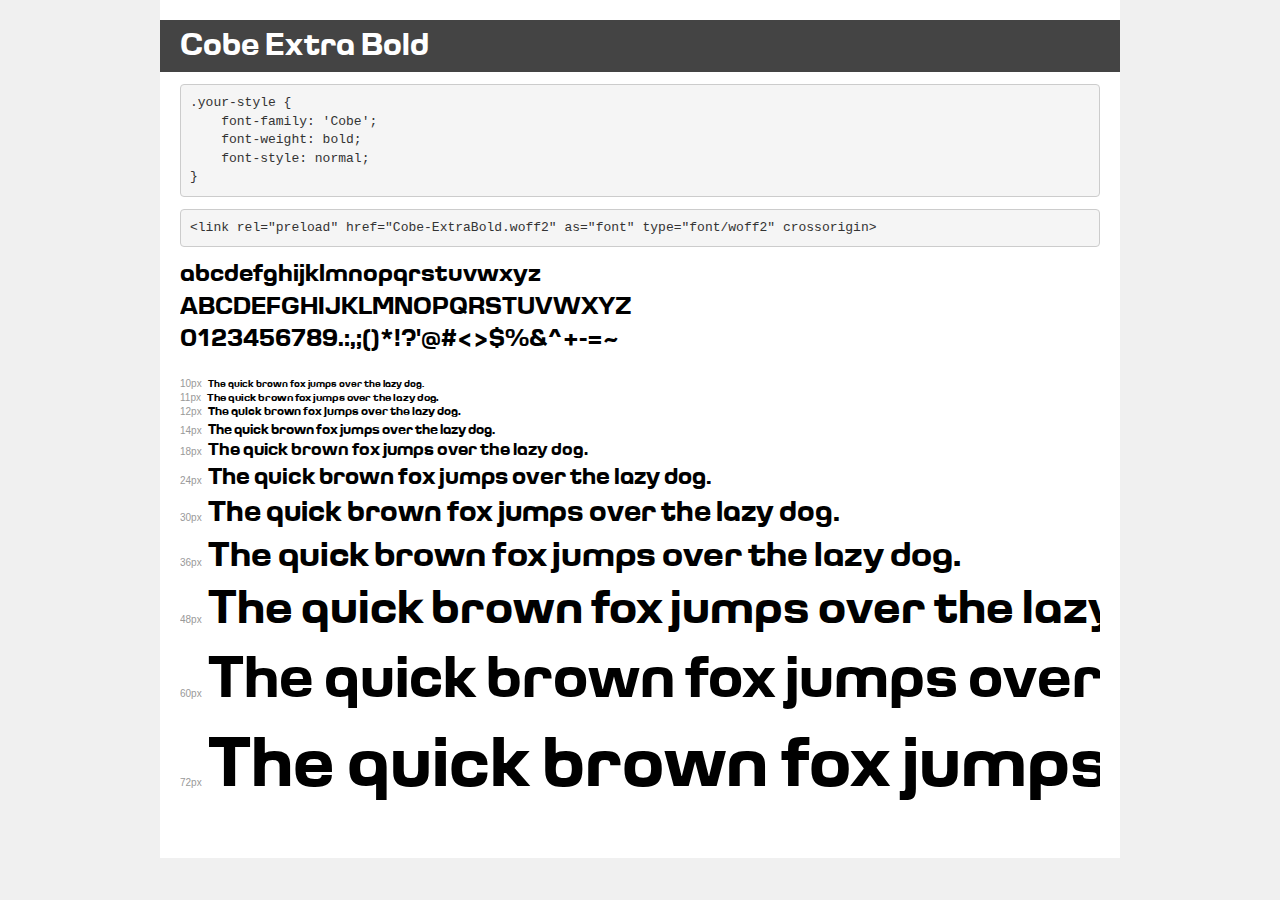
<file: fonts/Cobe-ExtraBold/demo.html>
<!DOCTYPE html>
<html lang="en">
<head>
    <meta charset="utf-8">
    <meta http-equiv="X-UA-Compatible" content="IE=edge">
    <meta name="viewport" content="width=device-width, initial-scale=1">
    <meta name="robots" content="noindex, noarchive">
    <meta name="format-detection" content="telephone=no">
    <title>Transfonter demo</title>
    <link href="stylesheet.css" rel="stylesheet">
    <style>
        /*
        http://meyerweb.com/eric/tools/css/reset/
        v2.0 | 20110126
        License: none (public domain)
        */
        html, body, div, span, applet, object, iframe,
        h1, h2, h3, h4, h5, h6, p, blockquote, pre,
        a, abbr, acronym, address, big, cite, code,
        del, dfn, em, img, ins, kbd, q, s, samp,
        small, strike, strong, sub, sup, tt, var,
        b, u, i, center,
        dl, dt, dd, ol, ul, li,
        fieldset, form, label, legend,
        table, caption, tbody, tfoot, thead, tr, th, td,
        article, aside, canvas, details, embed,
        figure, figcaption, footer, header, hgroup,
        menu, nav, output, ruby, section, summary,
        time, mark, audio, video {
            margin: 0;
            padding: 0;
            border: 0;
            font-size: 100%;
            font: inherit;
            vertical-align: baseline;
        }
        /* HTML5 display-role reset for older browsers */
        article, aside, details, figcaption, figure,
        footer, header, hgroup, menu, nav, section {
            display: block;
        }
        body {
            line-height: 1;
        }
        ol, ul {
            list-style: none;
        }
        blockquote, q {
            quotes: none;
        }
        blockquote:before, blockquote:after,
        q:before, q:after {
            content: '';
            content: none;
        }
        table {
            border-collapse: collapse;
            border-spacing: 0;
        }
        /* demo styles */
        body {
            background: #f0f0f0;
            color: #000;
        }
        .page {
            background: #fff;
            width: 920px;
            margin: 0 auto;
            padding: 20px 20px 0 20px;
            overflow: hidden;
        }
        .font-container {
            overflow-x: auto;
            overflow-y: hidden;
            margin-bottom: 40px;
            line-height: 1.3;
            white-space: nowrap;
            padding-bottom: 5px;
        }
        h1 {
            position: relative;
            background: #444;
            font-size: 32px;
            color: #fff;
            padding: 10px 20px;
            margin: 0 -20px 12px -20px;
        }
        .letters {
            font-size: 25px;
            margin-bottom: 20px;
        }
        .s10:before {
            content: '10px';
        }
        .s11:before {
            content: '11px';
        }
        .s12:before {
            content: '12px';
        }
        .s14:before {
            content: '14px';
        }
        .s18:before {
            content: '18px';
        }
        .s24:before {
            content: '24px';
        }
        .s30:before {
            content: '30px';
        }
        .s36:before {
            content: '36px';
        }
        .s48:before {
            content: '48px';
        }
        .s60:before {
            content: '60px';
        }
        .s72:before {
            content: '72px';
        }
        .s10:before, .s11:before, .s12:before, .s14:before,
        .s18:before, .s24:before, .s30:before, .s36:before,
        .s48:before, .s60:before, .s72:before {
            font-family: Arial, sans-serif;
            font-size: 10px;
            font-weight: normal;
            font-style: normal;
            color: #999;
            padding-right: 6px;
        }
        pre {
            display: block;
            padding: 9px;
            margin: 0 0 12px;
            font-family: Monaco, Menlo, Consolas, "Courier New", monospace;
            font-size: 13px;
            line-height: 1.428571429;
            color: #333;
            font-weight: normal;
            font-style: normal;
            background-color: #f5f5f5;
            border: 1px solid #ccc;
            overflow-x: auto;
            border-radius: 4px;
        }
        /* responsive */
        @media (max-width: 959px) {
            .page {
                width: auto;
                margin: 0;
            }
        }
    </style>
</head>
<body>
<div class="page">
    <div class="demo">
        <h1 style="font-family: 'Cobe'; font-weight: bold; font-style: normal;">Cobe Extra Bold</h1>
        <pre title="Usage">.your-style {
    font-family: 'Cobe';
    font-weight: bold;
    font-style: normal;
}</pre>
        <pre title="Preload (optional)">
&lt;link rel=&quot;preload&quot; href=&quot;Cobe-ExtraBold.woff2&quot; as=&quot;font&quot; type=&quot;font/woff2&quot; crossorigin&gt;</pre>
        <div class="font-container" style="font-family: 'Cobe'; font-weight: bold; font-style: normal;">
            <p class="letters">
                abcdefghijklmnopqrstuvwxyz<br>
ABCDEFGHIJKLMNOPQRSTUVWXYZ<br>
                0123456789.:,;()*!?'@#&lt;&gt;$%&^+-=~
            </p>
            <p class="s10" style="font-size: 10px;">The quick brown fox jumps over the lazy dog.</p>
            <p class="s11" style="font-size: 11px;">The quick brown fox jumps over the lazy dog.</p>
            <p class="s12" style="font-size: 12px;">The quick brown fox jumps over the lazy dog.</p>
            <p class="s14" style="font-size: 14px;">The quick brown fox jumps over the lazy dog.</p>
            <p class="s18" style="font-size: 18px;">The quick brown fox jumps over the lazy dog.</p>
            <p class="s24" style="font-size: 24px;">The quick brown fox jumps over the lazy dog.</p>
            <p class="s30" style="font-size: 30px;">The quick brown fox jumps over the lazy dog.</p>
            <p class="s36" style="font-size: 36px;">The quick brown fox jumps over the lazy dog.</p>
            <p class="s48" style="font-size: 48px;">The quick brown fox jumps over the lazy dog.</p>
            <p class="s60" style="font-size: 60px;">The quick brown fox jumps over the lazy dog.</p>
            <p class="s72" style="font-size: 72px;">The quick brown fox jumps over the lazy dog.</p>
        </div>
    </div>

</div>
</body>
</html>
</file>
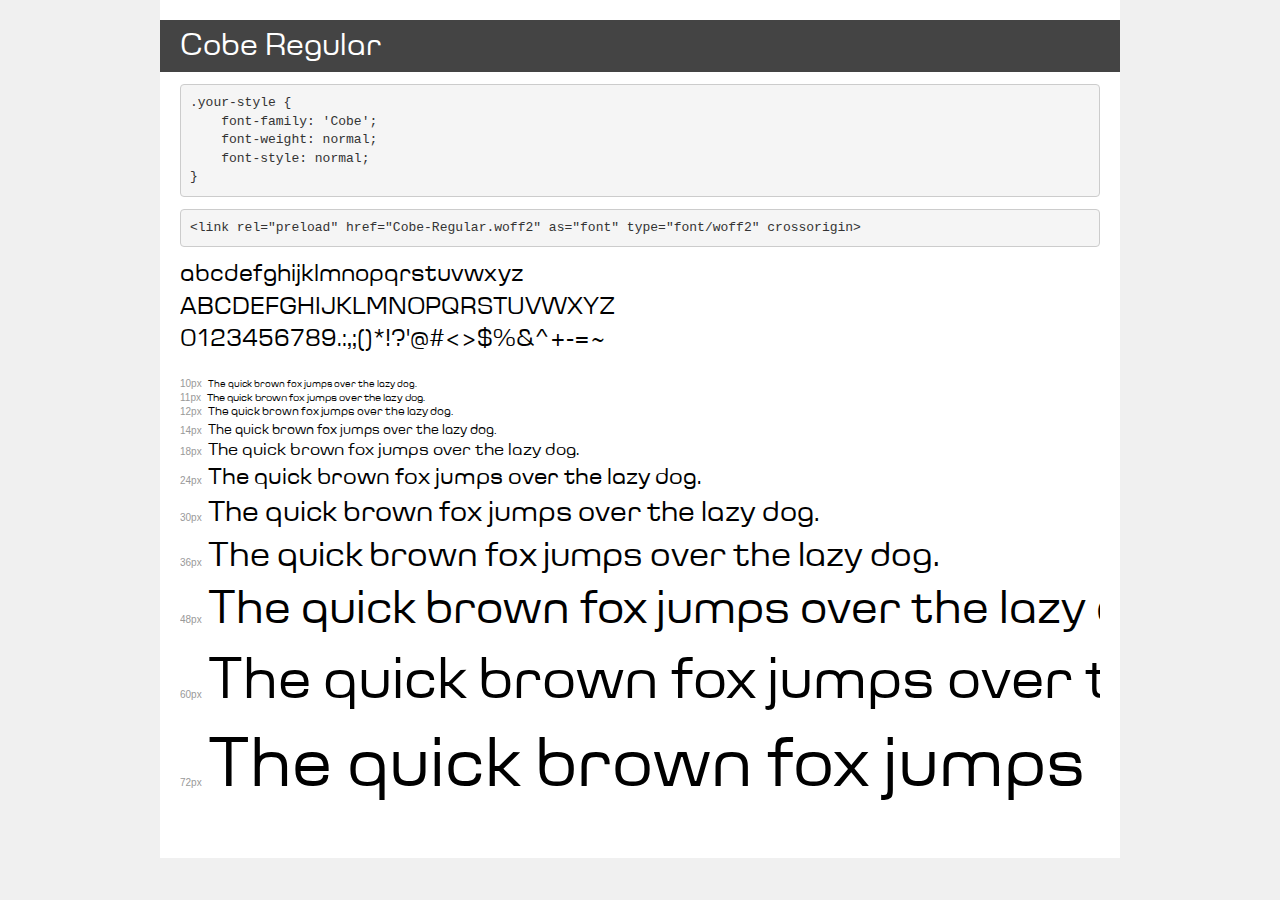
<file: fonts/Cobe-Regular/demo.html>
<!DOCTYPE html>
<html lang="en">
<head>
    <meta charset="utf-8">
    <meta http-equiv="X-UA-Compatible" content="IE=edge">
    <meta name="viewport" content="width=device-width, initial-scale=1">
    <meta name="robots" content="noindex, noarchive">
    <meta name="format-detection" content="telephone=no">
    <title>Transfonter demo</title>
    <link href="stylesheet.css" rel="stylesheet">
    <style>
        /*
        http://meyerweb.com/eric/tools/css/reset/
        v2.0 | 20110126
        License: none (public domain)
        */
        html, body, div, span, applet, object, iframe,
        h1, h2, h3, h4, h5, h6, p, blockquote, pre,
        a, abbr, acronym, address, big, cite, code,
        del, dfn, em, img, ins, kbd, q, s, samp,
        small, strike, strong, sub, sup, tt, var,
        b, u, i, center,
        dl, dt, dd, ol, ul, li,
        fieldset, form, label, legend,
        table, caption, tbody, tfoot, thead, tr, th, td,
        article, aside, canvas, details, embed,
        figure, figcaption, footer, header, hgroup,
        menu, nav, output, ruby, section, summary,
        time, mark, audio, video {
            margin: 0;
            padding: 0;
            border: 0;
            font-size: 100%;
            font: inherit;
            vertical-align: baseline;
        }
        /* HTML5 display-role reset for older browsers */
        article, aside, details, figcaption, figure,
        footer, header, hgroup, menu, nav, section {
            display: block;
        }
        body {
            line-height: 1;
        }
        ol, ul {
            list-style: none;
        }
        blockquote, q {
            quotes: none;
        }
        blockquote:before, blockquote:after,
        q:before, q:after {
            content: '';
            content: none;
        }
        table {
            border-collapse: collapse;
            border-spacing: 0;
        }
        /* demo styles */
        body {
            background: #f0f0f0;
            color: #000;
        }
        .page {
            background: #fff;
            width: 920px;
            margin: 0 auto;
            padding: 20px 20px 0 20px;
            overflow: hidden;
        }
        .font-container {
            overflow-x: auto;
            overflow-y: hidden;
            margin-bottom: 40px;
            line-height: 1.3;
            white-space: nowrap;
            padding-bottom: 5px;
        }
        h1 {
            position: relative;
            background: #444;
            font-size: 32px;
            color: #fff;
            padding: 10px 20px;
            margin: 0 -20px 12px -20px;
        }
        .letters {
            font-size: 25px;
            margin-bottom: 20px;
        }
        .s10:before {
            content: '10px';
        }
        .s11:before {
            content: '11px';
        }
        .s12:before {
            content: '12px';
        }
        .s14:before {
            content: '14px';
        }
        .s18:before {
            content: '18px';
        }
        .s24:before {
            content: '24px';
        }
        .s30:before {
            content: '30px';
        }
        .s36:before {
            content: '36px';
        }
        .s48:before {
            content: '48px';
        }
        .s60:before {
            content: '60px';
        }
        .s72:before {
            content: '72px';
        }
        .s10:before, .s11:before, .s12:before, .s14:before,
        .s18:before, .s24:before, .s30:before, .s36:before,
        .s48:before, .s60:before, .s72:before {
            font-family: Arial, sans-serif;
            font-size: 10px;
            font-weight: normal;
            font-style: normal;
            color: #999;
            padding-right: 6px;
        }
        pre {
            display: block;
            padding: 9px;
            margin: 0 0 12px;
            font-family: Monaco, Menlo, Consolas, "Courier New", monospace;
            font-size: 13px;
            line-height: 1.428571429;
            color: #333;
            font-weight: normal;
            font-style: normal;
            background-color: #f5f5f5;
            border: 1px solid #ccc;
            overflow-x: auto;
            border-radius: 4px;
        }
        /* responsive */
        @media (max-width: 959px) {
            .page {
                width: auto;
                margin: 0;
            }
        }
    </style>
</head>
<body>
<div class="page">
    <div class="demo">
        <h1 style="font-family: 'Cobe'; font-weight: normal; font-style: normal;">Cobe Regular</h1>
        <pre title="Usage">.your-style {
    font-family: 'Cobe';
    font-weight: normal;
    font-style: normal;
}</pre>
        <pre title="Preload (optional)">
&lt;link rel=&quot;preload&quot; href=&quot;Cobe-Regular.woff2&quot; as=&quot;font&quot; type=&quot;font/woff2&quot; crossorigin&gt;</pre>
        <div class="font-container" style="font-family: 'Cobe'; font-weight: normal; font-style: normal;">
            <p class="letters">
                abcdefghijklmnopqrstuvwxyz<br>
ABCDEFGHIJKLMNOPQRSTUVWXYZ<br>
                0123456789.:,;()*!?'@#&lt;&gt;$%&^+-=~
            </p>
            <p class="s10" style="font-size: 10px;">The quick brown fox jumps over the lazy dog.</p>
            <p class="s11" style="font-size: 11px;">The quick brown fox jumps over the lazy dog.</p>
            <p class="s12" style="font-size: 12px;">The quick brown fox jumps over the lazy dog.</p>
            <p class="s14" style="font-size: 14px;">The quick brown fox jumps over the lazy dog.</p>
            <p class="s18" style="font-size: 18px;">The quick brown fox jumps over the lazy dog.</p>
            <p class="s24" style="font-size: 24px;">The quick brown fox jumps over the lazy dog.</p>
            <p class="s30" style="font-size: 30px;">The quick brown fox jumps over the lazy dog.</p>
            <p class="s36" style="font-size: 36px;">The quick brown fox jumps over the lazy dog.</p>
            <p class="s48" style="font-size: 48px;">The quick brown fox jumps over the lazy dog.</p>
            <p class="s60" style="font-size: 60px;">The quick brown fox jumps over the lazy dog.</p>
            <p class="s72" style="font-size: 72px;">The quick brown fox jumps over the lazy dog.</p>
        </div>
    </div>

</div>
</body>
</html>
</file>
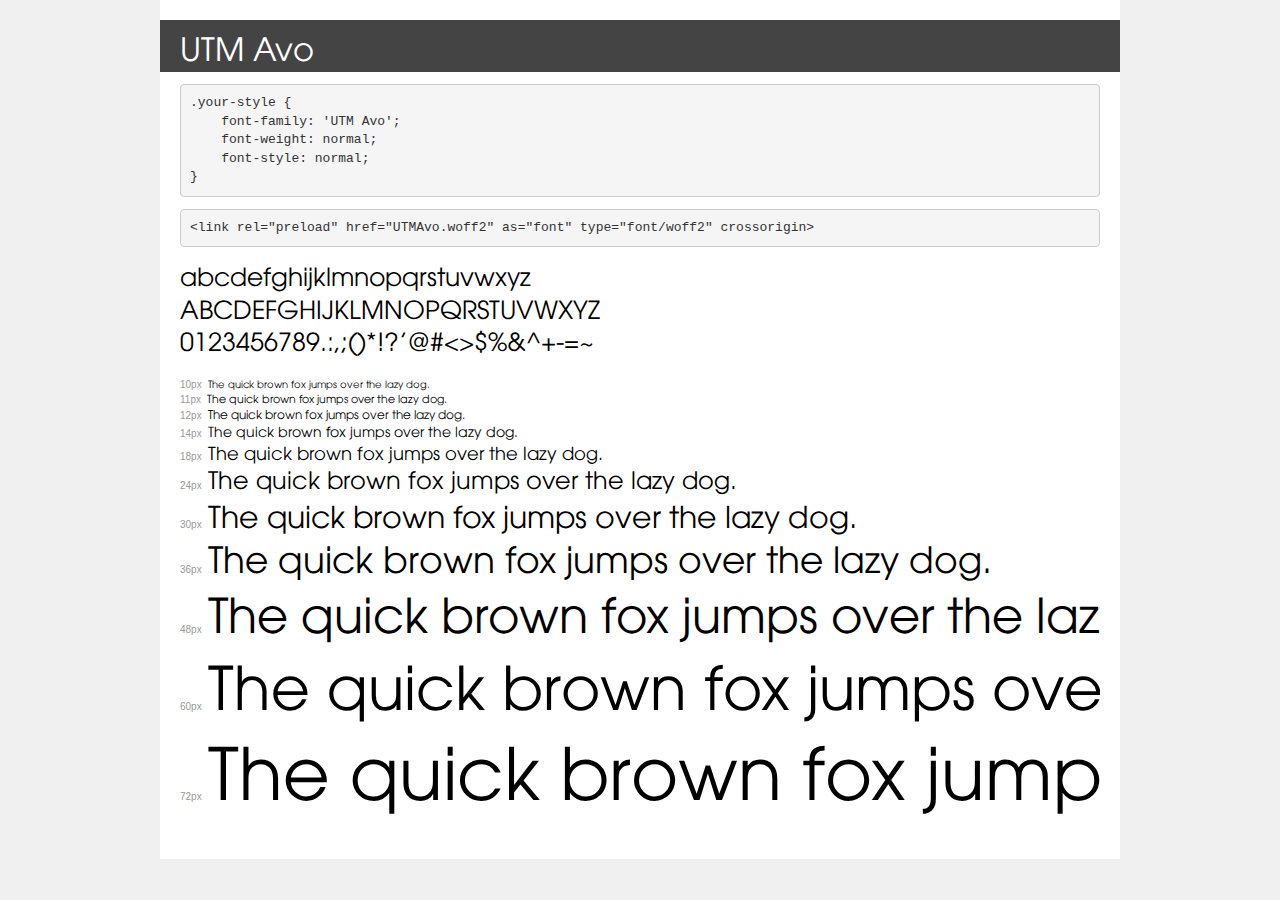
<file: fonts/UTMAvo/demo.html>
<!DOCTYPE html>
<html lang="en">
<head>
    <meta charset="utf-8">
    <meta http-equiv="X-UA-Compatible" content="IE=edge">
    <meta name="viewport" content="width=device-width, initial-scale=1">
    <meta name="robots" content="noindex, noarchive">
    <meta name="format-detection" content="telephone=no">
    <title>Transfonter demo</title>
    <link href="stylesheet.css" rel="stylesheet">
    <style>
        /*
        http://meyerweb.com/eric/tools/css/reset/
        v2.0 | 20110126
        License: none (public domain)
        */
        html, body, div, span, applet, object, iframe,
        h1, h2, h3, h4, h5, h6, p, blockquote, pre,
        a, abbr, acronym, address, big, cite, code,
        del, dfn, em, img, ins, kbd, q, s, samp,
        small, strike, strong, sub, sup, tt, var,
        b, u, i, center,
        dl, dt, dd, ol, ul, li,
        fieldset, form, label, legend,
        table, caption, tbody, tfoot, thead, tr, th, td,
        article, aside, canvas, details, embed,
        figure, figcaption, footer, header, hgroup,
        menu, nav, output, ruby, section, summary,
        time, mark, audio, video {
            margin: 0;
            padding: 0;
            border: 0;
            font-size: 100%;
            font: inherit;
            vertical-align: baseline;
        }
        /* HTML5 display-role reset for older browsers */
        article, aside, details, figcaption, figure,
        footer, header, hgroup, menu, nav, section {
            display: block;
        }
        body {
            line-height: 1;
        }
        ol, ul {
            list-style: none;
        }
        blockquote, q {
            quotes: none;
        }
        blockquote:before, blockquote:after,
        q:before, q:after {
            content: '';
            content: none;
        }
        table {
            border-collapse: collapse;
            border-spacing: 0;
        }
        /* demo styles */
        body {
            background: #f0f0f0;
            color: #000;
        }
        .page {
            background: #fff;
            width: 920px;
            margin: 0 auto;
            padding: 20px 20px 0 20px;
            overflow: hidden;
        }
        .font-container {
            overflow-x: auto;
            overflow-y: hidden;
            margin-bottom: 40px;
            line-height: 1.3;
            white-space: nowrap;
            padding-bottom: 5px;
        }
        h1 {
            position: relative;
            background: #444;
            font-size: 32px;
            color: #fff;
            padding: 10px 20px;
            margin: 0 -20px 12px -20px;
        }
        .letters {
            font-size: 25px;
            margin-bottom: 20px;
        }
        .s10:before {
            content: '10px';
        }
        .s11:before {
            content: '11px';
        }
        .s12:before {
            content: '12px';
        }
        .s14:before {
            content: '14px';
        }
        .s18:before {
            content: '18px';
        }
        .s24:before {
            content: '24px';
        }
        .s30:before {
            content: '30px';
        }
        .s36:before {
            content: '36px';
        }
        .s48:before {
            content: '48px';
        }
        .s60:before {
            content: '60px';
        }
        .s72:before {
            content: '72px';
        }
        .s10:before, .s11:before, .s12:before, .s14:before,
        .s18:before, .s24:before, .s30:before, .s36:before,
        .s48:before, .s60:before, .s72:before {
            font-family: Arial, sans-serif;
            font-size: 10px;
            font-weight: normal;
            font-style: normal;
            color: #999;
            padding-right: 6px;
        }
        pre {
            display: block;
            padding: 9px;
            margin: 0 0 12px;
            font-family: Monaco, Menlo, Consolas, "Courier New", monospace;
            font-size: 13px;
            line-height: 1.428571429;
            color: #333;
            font-weight: normal;
            font-style: normal;
            background-color: #f5f5f5;
            border: 1px solid #ccc;
            overflow-x: auto;
            border-radius: 4px;
        }
        /* responsive */
        @media (max-width: 959px) {
            .page {
                width: auto;
                margin: 0;
            }
        }
    </style>
</head>
<body>
<div class="page">
    <div class="demo">
        <h1 style="font-family: 'UTM Avo'; font-weight: normal; font-style: normal;">UTM Avo</h1>
        <pre title="Usage">.your-style {
    font-family: 'UTM Avo';
    font-weight: normal;
    font-style: normal;
}</pre>
        <pre title="Preload (optional)">
&lt;link rel=&quot;preload&quot; href=&quot;UTMAvo.woff2&quot; as=&quot;font&quot; type=&quot;font/woff2&quot; crossorigin&gt;</pre>
        <div class="font-container" style="font-family: 'UTM Avo'; font-weight: normal; font-style: normal;">
            <p class="letters">
                abcdefghijklmnopqrstuvwxyz<br>
ABCDEFGHIJKLMNOPQRSTUVWXYZ<br>
                0123456789.:,;()*!?'@#&lt;&gt;$%&^+-=~
            </p>
            <p class="s10" style="font-size: 10px;">The quick brown fox jumps over the lazy dog.</p>
            <p class="s11" style="font-size: 11px;">The quick brown fox jumps over the lazy dog.</p>
            <p class="s12" style="font-size: 12px;">The quick brown fox jumps over the lazy dog.</p>
            <p class="s14" style="font-size: 14px;">The quick brown fox jumps over the lazy dog.</p>
            <p class="s18" style="font-size: 18px;">The quick brown fox jumps over the lazy dog.</p>
            <p class="s24" style="font-size: 24px;">The quick brown fox jumps over the lazy dog.</p>
            <p class="s30" style="font-size: 30px;">The quick brown fox jumps over the lazy dog.</p>
            <p class="s36" style="font-size: 36px;">The quick brown fox jumps over the lazy dog.</p>
            <p class="s48" style="font-size: 48px;">The quick brown fox jumps over the lazy dog.</p>
            <p class="s60" style="font-size: 60px;">The quick brown fox jumps over the lazy dog.</p>
            <p class="s72" style="font-size: 72px;">The quick brown fox jumps over the lazy dog.</p>
        </div>
    </div>

</div>
</body>
</html>
</file>
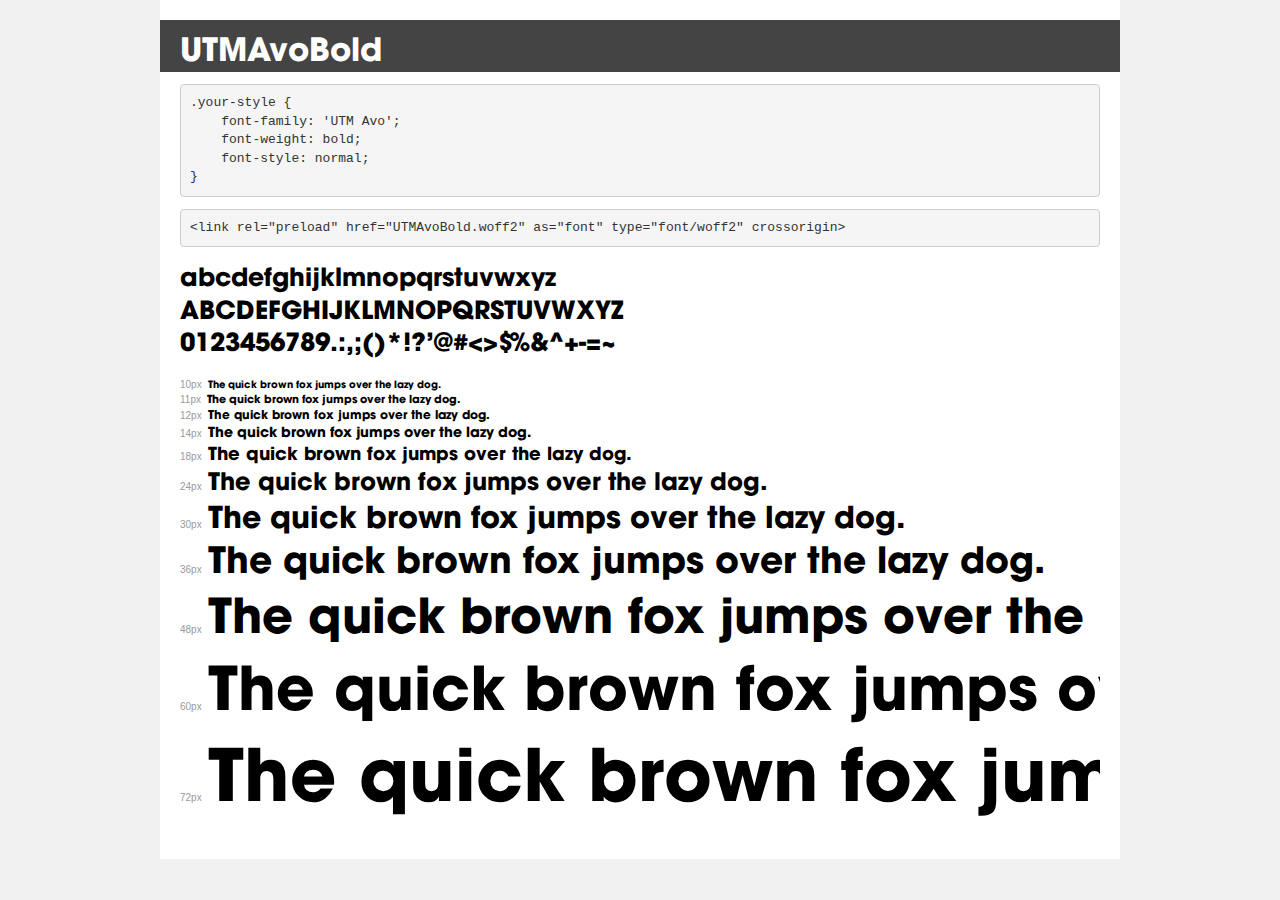
<file: fonts/UTMAvoBold/demo.html>
<!DOCTYPE html>
<html lang="en">
<head>
    <meta charset="utf-8">
    <meta http-equiv="X-UA-Compatible" content="IE=edge">
    <meta name="viewport" content="width=device-width, initial-scale=1">
    <meta name="robots" content="noindex, noarchive">
    <meta name="format-detection" content="telephone=no">
    <title>Transfonter demo</title>
    <link href="stylesheet.css" rel="stylesheet">
    <style>
        /*
        http://meyerweb.com/eric/tools/css/reset/
        v2.0 | 20110126
        License: none (public domain)
        */
        html, body, div, span, applet, object, iframe,
        h1, h2, h3, h4, h5, h6, p, blockquote, pre,
        a, abbr, acronym, address, big, cite, code,
        del, dfn, em, img, ins, kbd, q, s, samp,
        small, strike, strong, sub, sup, tt, var,
        b, u, i, center,
        dl, dt, dd, ol, ul, li,
        fieldset, form, label, legend,
        table, caption, tbody, tfoot, thead, tr, th, td,
        article, aside, canvas, details, embed,
        figure, figcaption, footer, header, hgroup,
        menu, nav, output, ruby, section, summary,
        time, mark, audio, video {
            margin: 0;
            padding: 0;
            border: 0;
            font-size: 100%;
            font: inherit;
            vertical-align: baseline;
        }
        /* HTML5 display-role reset for older browsers */
        article, aside, details, figcaption, figure,
        footer, header, hgroup, menu, nav, section {
            display: block;
        }
        body {
            line-height: 1;
        }
        ol, ul {
            list-style: none;
        }
        blockquote, q {
            quotes: none;
        }
        blockquote:before, blockquote:after,
        q:before, q:after {
            content: '';
            content: none;
        }
        table {
            border-collapse: collapse;
            border-spacing: 0;
        }
        /* demo styles */
        body {
            background: #f0f0f0;
            color: #000;
        }
        .page {
            background: #fff;
            width: 920px;
            margin: 0 auto;
            padding: 20px 20px 0 20px;
            overflow: hidden;
        }
        .font-container {
            overflow-x: auto;
            overflow-y: hidden;
            margin-bottom: 40px;
            line-height: 1.3;
            white-space: nowrap;
            padding-bottom: 5px;
        }
        h1 {
            position: relative;
            background: #444;
            font-size: 32px;
            color: #fff;
            padding: 10px 20px;
            margin: 0 -20px 12px -20px;
        }
        .letters {
            font-size: 25px;
            margin-bottom: 20px;
        }
        .s10:before {
            content: '10px';
        }
        .s11:before {
            content: '11px';
        }
        .s12:before {
            content: '12px';
        }
        .s14:before {
            content: '14px';
        }
        .s18:before {
            content: '18px';
        }
        .s24:before {
            content: '24px';
        }
        .s30:before {
            content: '30px';
        }
        .s36:before {
            content: '36px';
        }
        .s48:before {
            content: '48px';
        }
        .s60:before {
            content: '60px';
        }
        .s72:before {
            content: '72px';
        }
        .s10:before, .s11:before, .s12:before, .s14:before,
        .s18:before, .s24:before, .s30:before, .s36:before,
        .s48:before, .s60:before, .s72:before {
            font-family: Arial, sans-serif;
            font-size: 10px;
            font-weight: normal;
            font-style: normal;
            color: #999;
            padding-right: 6px;
        }
        pre {
            display: block;
            padding: 9px;
            margin: 0 0 12px;
            font-family: Monaco, Menlo, Consolas, "Courier New", monospace;
            font-size: 13px;
            line-height: 1.428571429;
            color: #333;
            font-weight: normal;
            font-style: normal;
            background-color: #f5f5f5;
            border: 1px solid #ccc;
            overflow-x: auto;
            border-radius: 4px;
        }
        /* responsive */
        @media (max-width: 959px) {
            .page {
                width: auto;
                margin: 0;
            }
        }
    </style>
</head>
<body>
<div class="page">
    <div class="demo">
        <h1 style="font-family: 'UTM Avo'; font-weight: bold; font-style: normal;">UTMAvoBold</h1>
        <pre title="Usage">.your-style {
    font-family: 'UTM Avo';
    font-weight: bold;
    font-style: normal;
}</pre>
        <pre title="Preload (optional)">
&lt;link rel=&quot;preload&quot; href=&quot;UTMAvoBold.woff2&quot; as=&quot;font&quot; type=&quot;font/woff2&quot; crossorigin&gt;</pre>
        <div class="font-container" style="font-family: 'UTM Avo'; font-weight: bold; font-style: normal;">
            <p class="letters">
                abcdefghijklmnopqrstuvwxyz<br>
ABCDEFGHIJKLMNOPQRSTUVWXYZ<br>
                0123456789.:,;()*!?'@#&lt;&gt;$%&^+-=~
            </p>
            <p class="s10" style="font-size: 10px;">The quick brown fox jumps over the lazy dog.</p>
            <p class="s11" style="font-size: 11px;">The quick brown fox jumps over the lazy dog.</p>
            <p class="s12" style="font-size: 12px;">The quick brown fox jumps over the lazy dog.</p>
            <p class="s14" style="font-size: 14px;">The quick brown fox jumps over the lazy dog.</p>
            <p class="s18" style="font-size: 18px;">The quick brown fox jumps over the lazy dog.</p>
            <p class="s24" style="font-size: 24px;">The quick brown fox jumps over the lazy dog.</p>
            <p class="s30" style="font-size: 30px;">The quick brown fox jumps over the lazy dog.</p>
            <p class="s36" style="font-size: 36px;">The quick brown fox jumps over the lazy dog.</p>
            <p class="s48" style="font-size: 48px;">The quick brown fox jumps over the lazy dog.</p>
            <p class="s60" style="font-size: 60px;">The quick brown fox jumps over the lazy dog.</p>
            <p class="s72" style="font-size: 72px;">The quick brown fox jumps over the lazy dog.</p>
        </div>
    </div>

</div>
</body>
</html>
</file>
<file: css/style.css>
@charset "UTF-8";
/* layout general
 -----------------------------------------------------*/
/* general setting
 -----------------------------------------------------*/
* {
  outline: transparent;
}


body {
  text-rendering: auto;
  -webkit-font-smoothing: antialiased;
  -moz-osx-font-smoothing: grayscale;
  font-family: 'UTMAvo';
  font-size: calc(4px + 1vw);
  color: #000;
  line-height: 1.5;
  background: #FFF;
}
@font-face {
  font-family: 'UTMAvo';
  src: url(../fonts/UTMAvo/UTMAvo.woff2) format("woff2"),
   url(../fonts/UTMAvo/UTMAvo.eot) format("eot"),
    url(../fonts/UTMAvo/UTMAvo.ttf) format("ttf"),
     url(../fonts/UTMAvo/UTMAvo.woff) format("woff"); }
@font-face {
  font-family: 'UTMAvoBold';
  src: url(../fonts/UTMAvoBold/UTMAvoBold.woff2) format("woff2"),
   url(../fonts/UTMAvoBold/UTMAvoBold.eot) format("eot"),
    url(../fonts/UTMAvoBold/UTMAvoBold.ttf) format("ttf"),
     url(../fonts/UTMAvoBold/UTMAvoBold.woff) format("woff"); }
@font-face {
  font-family: 'Cobe-ExtraBold';
  src: url(../fonts/Cobe-ExtraBold/Cobe-ExtraBold.woff2) format("woff2"),
   url(../fonts/Cobe-ExtraBold/Cobe-ExtraBold.eot) format("eot"),
    url(../fonts/Cobe-ExtraBold/Cobe-ExtraBold.ttf) format("ttf"),
     url(../fonts/Cobe-ExtraBold/Cobe-ExtraBold.woff) format("woff"); }
@font-face {
  font-family: 'Cobe-Regular';
  src: url(../fonts/Cobe-Regular/Cobe-Regular.woff2) format("woff2"),
   url(../fonts/Cobe-Regular/Cobe-Regular.eot) format("eot"),
    url(../fonts/Cobe-Regular/Cobe-Regular.ttf) format("ttf"),
     url(../fonts/Cobe-Regular/Cobe-Regular.woff) format("woff"); }

a {
  color: #0041d1;
  -webkit-transition-duration: 0.2s;
       -o-transition-duration: 0.2s;
          transition-duration: 0.2s;
}
a:hover {
  text-decoration: none;
  color: #0041d1;
}
a:focus {
  outline: none;
  text-decoration: none;
}

ul {
  margin: 0;
  padding: 0;
}
ul li {
  list-style: none;
}

h1, h2, h3, h4, h5, h6 {
  line-height: 1.4;
  font-family: 'Cobe-ExtraBold';
  font-size: calc(8px + 2vw);
  font-weight: 900;
}

p {
  margin-bottom: 15px;
}
p:last-child {
  margin-bottom: 0px;
}
strong{
  font-family: 'UTMAvoBold';
}
input[type=submit] {
  border: none;
  -webkit-transition-duration: 0.2s;
       -o-transition-duration: 0.2s;
          transition-duration: 0.2s;
}
@media (min-width: 1600px){
  .container{
    max-width: 1400px !important;
  }
}
@media (min-width: 2000px){
  .container{
    max-width: 1800px !important;
  }
}
.md-desktop{
    display: block;
}
.md-mobile{
    display: none;
}

@media screen and (max-width: 767px){
    .md-desktop{
        display: none;
    }
    .md-mobile{
        display: block;
    }
    body{
        font-size: calc(8px + 1vw);
    }
}
img{
  width: 100%;
}
.page-main{
  position: relative;
  overflow: hidden;
}
.md-item-1{
  position: absolute;
      width: 7%;
    right: -3.5%;
    top: 12%;
}
.md-item-2{
  position: absolute;
      width: 10%;
    left: -4%;
    top: 30%;
}
.md-item-3{
  position: absolute;
     width: 5%;
    left: -2%;
    top: 82%;
}
.md-item-4{
  position: absolute;
       width: 9%;
    right: -3.5%;
    top: 65.36%;
}
.main-nav{
  display: flex;
    justify-content: space-between;
    align-items: center;
    padding: 10px 0px;
}
.nav-left{
  width: 10%;
}
.nav-links{
  display: flex;
  justify-content: center;
  align-content: center;
  gap: 20px;
}
.nav-links a{
  color: #0041d1;
  font-size: calc(2px + 1vw);
}
.nav-links li.active a{
  background: #0041d1;
  color: #FFF;
  padding: 10px 20px;
  border-radius: 20px;
}

.section-1{
  padding: 3% 0px;
}
.section-1 .md-left{
  width: 50%;
  float: left;
}
.section-1 .md-right{
  width: 50%;
  float: left;
  padding: 0px 5%;
}
.section-1 p{
  text-align: justify;
}
.section-2{
  padding: 3% 0px;
  background: linear-gradient(to right, #e7d4e7, #fcd9cd);
}
.md-title{
  text-align: center;
  margin-bottom: 3%;
}
.md-title h6{
  color: #0041d1;
  
}
.section-2 .md-content{
  background: #FFF;
  padding: 5%;
  border-radius: 20px;
}
.section-2 .md-col p{
  color: #0041d1;
  font-family: 'UTMAvoBold';
  margin-bottom: 10px;
}
.section-2 .md-col span{
  padding-left: 5%;
  display: block;
}
.section-2 .md-col{
  margin-bottom: 40px;
}
.section-2 .md-col:last-child{
  margin-bottom: 0px;
}
.section-3 .md-title span{
  display: block;
  font-family: 'UTMAvo';
  font-size: calc(10px + 1.5vw);
}
.section-3{
  padding: 3% 0px;
}
.section-3 .md-content{
  position: relative;
}
.section-3 .md-content .md-col .md-img{
  text-align: center;
  margin-bottom: 30px;
}
.section-3 .md-content .md-col .md-img img{
  width: 60%;
  margin: 0 auto 10px auto;
  display: table;
}
.section-3 .md-content .md-col .md-img h6{
  font-size: calc(8px + 1vw);
  color: #0041d1;
}
.section-3 .md-content .md-col .md-text p{
  text-align: justify;
  margin-bottom: 5px;
}
.section-3 .md-content .owl-prev{
  position: absolute;
  left: -3%;
  top: 40%;
  transform: translateX(-50%);
  background: url(../images/ico-prev.png) no-repeat !important;
  background-size: 100% 100% !important;
  width: 25px;
  height: 25px;
}
.section-3 .md-content .owl-prev:focus{
  outline: none;
}
.section-3 .md-content .owl-next:focus{
  outline: none;
}
.section-3 .md-content .owl-next{
  position: absolute;
  right: -3%;
  top: 40%;
  transform: translateX(-50%);
  background: url(../images/ico-next.png) no-repeat !important;
  background-size: 100% 100% !important;
  width: 25px;
  height: 25px;
}
.section-3 .md-content .owl-next span{
  display: none;
}
.section-3 .md-content .owl-prev span{
  display: none;
}
.section-4{
  background: linear-gradient(to right, #e7d4e7, #fcd9cd);
  padding: 3% 0px;
}
.section-4 .md-left{
  width: 45%;
  float: left;
  margin-right: 5%;
}
.section-4 .md-left .md-col{
  border-radius: 20px;
  padding: 3% 5%;
  border: 5px solid #1e42c8;
  background: #FFF;
}
.section-4 .md-left .md-col .md-top{
  text-align: center;
  padding-bottom: 10px;
  border-bottom: 2px dashed #1e42c8;
}
.section-4 .md-left .md-col .md-top h6{
  margin-bottom: 0px;
  color: #1e42c8;
  line-height: 1.2;
}
.section-4 .md-left .md-col .md-bot h6{
  text-align: center;
  color: #1e42c8;
  padding: 10px 0px;
  margin-bottom: 0px;
}
.section-4 .md-left .md-col .md-bot p{
  margin-bottom: 2px;
}
.section-4 .md-left .md-col-2{
  border: 5px solid #c10808;
  margin-top: 30px;
}
.section-4 .md-left .md-col-2 .md-top{
  border-bottom: 2px dashed #c10808;
}
.section-4 .md-left .md-col-2 .md-top h6{
  color: #c10808;
}
.section-4 .md-left .md-col-2 .md-bot h6{
  color: #c10808;
}
.section-4 .md-right{
  width: 50%;
  float: left;
  background: #e03330;
  border-radius: 20px;
  padding: 3%;
  color: #FFF;
}
.section-4 form p{
  font-family: 'Cobe-ExtraBold';
  font-size: calc(10px + 1vw);
}
.section-4 form .ui.selection.dropdown{
  padding: 10px 20px;
  width: 100%;
  height: auto;
  min-height: auto;
  border-radius: 20px;
}
.section-4 form .dropdown.icon{
  padding: 10px !important;
}
.section-4 form .md-col{
  margin-bottom: 30px;
}
.section-4 form label{
  display: block;
}
.section-4 form input{
  width: 100%;
  border: 0px;
  background: #FFF;
  border-radius: 20px;
  padding: 10px 20px;
}
.section-4 form .radio-group{
  padding-left: 30px;
}
.section-4 form .radio-group label{
  display: inline-block;
  margin-right: 30px;
}
.section-4 form .radio-group input{
  display: inline-block;
  width: 25px;
  height: 25px;
  margin-right: 10px;
}
.section-4 form input[type="button"]{
  width: auto;
  border-radius: 50px;
  float: right;
  text-align: center;
  padding: 10px 30px;
  color: #e03330;
  text-transform: uppercase;
  font-family: "UTMAvoBold";
  font-size: calc(8px + 1vw);
  border: 1px solid #FFF;
  transition-duration: 0.5s;
}
.section-4 form input[type="button"]:hover{
  background: #e03330;
  color: #FFF;
}
.section-4 .md-title{
  text-align: right;
}
.section-5{
  background: linear-gradient(to right, #e7d4e7, #fcd9cd 50%);
  display: flex;
}
.section-5 h6{
  color: #0041d1;
}

.section-5 .left-panel {
    flex: 1.5;
    padding: 5%;
    visibility: visible !important;
}



.section-5 .left-panel > div {
    position: relative; /* Ensure content is above the pseudo-element */
    z-index: 1;
}

.section-5 .right-panel {
    flex: 1;
    padding: 2%;
    background: #0041d1;
    color: #fff;
    visibility: visible !important;
}


.section-5 .section {
    margin-bottom: 25px;
}

.section-5 .section:last-child {
    margin-bottom: 0;
}



.section-5 .info-grid {
    display: grid;
    grid-template-columns: repeat(3, 1fr); /* Two columns */
    gap: 30px 30px; /* Row and column gap */
}

.section-5 .info-item .label {
    margin-bottom: 5px;
}

.section-5 .info-item .value {
    margin: 0;
    font-family: 'UTMAvoBold';
}

.section-5 .info-item .value.bold {
    font-weight: 700;
}

.section-5 .info-item.full-width {
    grid-column: 1 / -1; /* Spans across all columns */
}

.section-5 .info-item .value sup {
    vertical-align: super;
}

/* Discount Section */
.section-5 .discount-section .label {
    margin-bottom: 10px;
}

.section-5 .discount-input-group {
    display: flex;
    gap: 10px;
    width: 70%;
}

.section-5 .discount-input-group input {
    flex-grow: 1;
    padding: 10px 15px;
    border: 1px solid #ddd;
    border-radius: 5px;
    outline: none;
}

.section-5 .discount-input-group input::placeholder {
    color: #aaa;
}

.section-5 .btn-apply {
    background-color: #e03330; /* Orange/Red color */
    color: #fff;
    padding: 10px 25px;
    border: none;
    border-radius: 5px;
    cursor: pointer;
    transition: background-color 0.3s ease;
    font-weight: 600;
}
.section-5 .btn-hoantat{
  width: 25%;
  text-align: center;
}
.section-5 .btn-hoantat a{
  color: #FFF;
}
.section-5 .btn-apply:hover {
    background-color: #e65c50;
}

/* Footer Note (Left Panel) */
.section-5 .footer-note p {
    line-height: 1.5;
    margin-top: 25px; /* Space from the discount section */
}

/* Right Panel - Payment Methods */
.section-5 .right-panel h3 {
    color: #fff;
}
.section-5 .qr-code img{
  width: 40%;
  display: table;
  margin: 10px auto;
}
.section-5 .right-panel p {
    margin-bottom: 8px;
    font-size: calc(12px + 1vw);
    font-weight: 700;
}

.section-5 .right-panel p.payment-instruction {
    font-weight: 600;
    margin-top: 10px;
}

.section-5 .right-panel .note-small {
    margin-top: 5px;
    margin-bottom: 5px;
   font-weight: 100;
   font-size: calc(2px + 1vw);
}

.section-5 .right-panel .note-important {
    font-style: italic;
    opacity: 0.9;
    margin-top: 20px;
}

.section-5 .right-panel .bold {
    font-weight: 700;
}

.section-5 .important-notes p{
  font-size: calc(6px + 1vw);
}




.section-5 .important-notes ul {
    list-style: none; /* Remove default bullets */
    padding: 0;
    margin: 0;
    margin-top: 10px;
}

.section-5 .important-notes ul li {
    margin-bottom: 8px;
    position: relative;
    padding-left: 20px; /* Space for custom bullet */
}
.section-6{
  padding: 3% 0px;
  display: flex;
      align-items: stretch;
}
.section-6 p{
  text-align: justify;
  margin-bottom: 5px;
}
.section-6 .md-left{
  flex-shrink: 0;
  padding: 0px 5%;
  width: 50%;
}
.section-6 .md-left .md-title{
  text-align: left;
}
.section-6 .md-left a{
  width: 100%;
  background: #c82026;
  color: #FFF;
  padding: 15px 0px;
  display: block;
  text-align: center;
  border-radius: 50px;
  margin-top: 50px;
  font-family: "Cobe-ExtraBold";
  font-size: calc(6px + 1.2vw);
  border: 1px solid #c82026;
  transition-duration: 0.5s;
}
.section-6 .md-left a:hover{
  color: #c82026;
  background: #FFF;
}
.section-6 .md-right{
  flex-shrink: 0;
  width: 50%;
  color: #FFF;
  background: #0041d1;
  padding: 3% 5% 3% 3%;
  border-radius: 50px 0px 0px 50px;
}
.section-6 .md-right .md-title p{
  font-size: calc(5px + 2vw);
  font-family: "Cobe-ExtraBold";
}
.section-8{
  padding: 3% 0px 6%;
}
.section-8 .md-title{
  margin-top: 3%;
}
.section-8 .md-col{
  width: 25%;
  float: left;
}
.section-8 .md-content-logo{
 /* float: left;
  width: 14%;*/
  display: flex;
  gap: 20px;
}
.section-9{
  background: #0041d1;
  color: #FFF;
  padding: 10px 0px;
}
.section-9 a{
  color: #FFF;
}
.section-9 .nav-links-2{
  display: flex;
      justify-content: center;
      align-content: center;
      gap: 30px;
}
.section-9 ul{
  gap: 50px;
}
.section-9 ul li{
  flex-shrink: 0;
}
.section-9 ul li:nth-child(3) a{
  margin-right: 20px;
}
/*.section-9 ul li img{
  margin-right: 10px;
}*/
/*.section-9 ul li:nth-child(1) img{
  width: 19%;
}
.section-9 ul li:nth-child(2) img{
  width: 27%;
}*/
.section-9 ul li span{
  visibility: hidden;
}
.section-10{
  position: relative;
}
.section-10 .md-item{
  position: absolute;
      right: -4%;
    bottom: 0%;
    width: 8%;
}
.section-10 .container{
  position: relative;
}
.section-10 .md-title{
  text-align: left;
}
.section-10 form{
  width: 40%;

}
.section-10 form input[type='button']{
  position: absolute;
  right: 0;
  bottom: 0;
  color: #FFF;
  background: #e03330;
  border: 1px solid #e03330;
}
.section-10 form input[type='button']:hover{
  background: #FFF;
  color: #e03330;
}
p.error{
      color: #fff;
    font-style: italic;
    font-size: calc(2px + 0.8vw) !important;
    margin-bottom: 0px;
    padding-top: 5px;
    margin-left: 5px;
    font-family: "UTMAvo" !important;
}
.section-10 p.error{
  color: #e03330;
}
.text-center{
  text-align: center;
}
.font-italic{
  font-style: italic;
}
.toggle-menu{
  display: none;
}
.scroll-top{
  position: fixed;
  left: 0;
  top: 0;
  width: 100%;
  background: #FFF;
  z-index: 99;
  border-bottom: 1px solid #0041d1;
}
.md-modal-fancybox{
  display: none;
      width: 50%;
      height: 50%;
      background: #e03330;
      position: relative;
      color: #FFF;
}
.md-modal-fancybox a{
  text-decoration: underline;
}
.md-modal-fancybox p{
  position: absolute;
    left: 50%;
    top: 50%;
    transform: translate(-50%, -50%);
    margin-bottom: 0px;
    width: 75%;
    text-align: center;
}
  .section-9 ul li img{
    width: 50px;
    margin-right: 10px;
  }
@media screen and (max-width: 1366px){
  .section-4 form .md-col{
    margin-bottom: 20px;
  }
  .section-6 .md-left a{
    font-size: calc(4px + 1.2vw);
  }
  .section-9 ul li img{
    width: 30px;
    margin-right: 10px;
  }
}
.md-popup{
  padding: 0px;
  display: none;
  width: 100%;
}
.md-popup-2{
  width: 100%;
  overflow: hidden;
}
@media screen and (max-width: 767px){
  .section-3 .md-content .owl-next{
    top: 25%;
    width: 20px;
    height: 20px;
    right: 0%;
  }
  .section-3 .md-content .owl-prev{
    top: 25%;
    width: 20px;
    height: 20px;
    left: 0%;
  }
  .section-8 .md-content-logo{
    gap: 10px;
  }
  .section-5 .btn-hoantat{
    width: 50%;
  }
  .nav-links li a{
    font-size: calc(10px + 1vw);
  }
  .md-modal-fancybox{
    width: 100%;
  }
  .md-modal-fancybox p{
    font-size: calc(10px + 1.5vw);
  }
  .md-item-1{
    width: 7%;
    right: -2%;
    top: 7%;
  }
  .md-item-2{
    idth: 7%;
    left: -2%;
    top: 23%;
  }
  .md-item-4{
    top: 66.36%;
  }
  h1, h2, h3, h4, h5, h6{
    font-size: calc(13px + 2vw);
  }
  .section-6{
    display: block;
    padding: 3% 5%;
  }
  .section-6 .md-right .md-title p{
    text-align: center;
    font-size: calc(10px + 2vw);
  }
  .section-6 .md-left a{
    margin-top: 20px;
    font-size: calc(10px + 1.5vw);
  }
  .section-6 .md-left{
    width: 100%;
    padding: 0px;
    margin-bottom: 30px;
  }
  .section-6 .md-right{
    width: 100%;
    border-radius: 20px;
    padding: 3% 5%;
  }
  .section-6 .md-left .md-title{
    text-align: center;
  }
  .section-9 .nav-left{
    float: none;
    width: 30%;
     margin-bottom: 20px;
  }
  .section-9 .nav-links-2{
    display: block;

  }
  .section-9 ul li{
    margin-bottom: 10px;
    width: 50%;
    float: left;
    display: inline-block;
  }
  .nav-links{
    display: block;
    width: 100%;
    height: 100vh;
    align-content: normal;
    position: fixed;
    left: -100%;
    top: 82px;
    background: #FFF;
    padding: 20px 30px;
    transition-duration: 0.5s;

  }
  .nav-links.active{
    left: 0%;
  }
  .nav-links li{
    padding: 10px 0px 10px 0px;
  }
  .nav-left{
    width: 100px;
    float: left;
  }
  .main-nav{
    display: block;
  }
  .toggle-menu{
    margin-top: 18px;
    display: block;
    width: 30px;
    background: #0041d1;
    padding: 7px 5px;
    float: right;
    border-radius: 5px;
    cursor: pointer;
  }
  .toggle-menu span{
    background: #FFF;
    width: 100%;
    height: 2px;
    display: block;
    margin-bottom: 3px;
  }
  .toggle-menu span:last-child{
    margin-bottom: 0px;
  }
  .section-1{
    padding: 20px 5%;
  }
  .section-1 .md-left{
    width: 100%;
    float: none;
    margin-bottom: 20px;
  }
  .section-1 .md-right{
    width: 100%;
    float: none;
    padding: 0px;
  }
  .section-4 .md-left{
    float: none;
    width: 100%;
    margin-right: 0px;
    margin-bottom: 30px;
  }
  .section-4 .md-right{
    float: none;
    width: 100%;
    padding: 5%;
  }
  .section-4 .md-title{
    text-align: center;
  }
  .section-4 form .radio-group input{
    width: 15px;
    height: 15px;
  }
  .section-5{
    display: block;
  }
  .section-5 .discount-input-group{
    width: 80%;
  }
  .section-5 .right-panel{
    padding: 3% 5%;
  }
  .section-5 .right-panel .note-small{
    font-size: calc(6px + 1vw);
  }
  .section-10 form{
    width: 100%;
  }
  .section-10 form input[type='button']{
    position: static;
  }
  .section-5 .info-grid{
    grid-template-columns:repeat(2, 1fr);
  }
}

.fancybox-slide--html .fancybox-close-small{
  width: 60px;
  height: 60px;
}
.owl-next.disabled, .owl-prev.disabled {
  opacity: 0.3 !important;
}
</file>
<file: fonts/Cobe-ExtraBold/stylesheet.css>
@font-face {
    font-family: 'Cobe';
    src: url('Cobe-ExtraBold.eot');
    src: url('Cobe-ExtraBold.eot?#iefix') format('embedded-opentype'),
        url('Cobe-ExtraBold.woff2') format('woff2'),
        url('Cobe-ExtraBold.woff') format('woff'),
        url('Cobe-ExtraBold.ttf') format('truetype'),
        url('Cobe-ExtraBold.svg#Cobe-ExtraBold') format('svg');
    font-weight: bold;
    font-style: normal;
    font-display: swap;
}
</file>
<file: fonts/Cobe-Regular/stylesheet.css>
@font-face {
    font-family: 'Cobe';
    src: url('Cobe-Regular.eot');
    src: url('Cobe-Regular.eot?#iefix') format('embedded-opentype'),
        url('Cobe-Regular.woff2') format('woff2'),
        url('Cobe-Regular.woff') format('woff'),
        url('Cobe-Regular.ttf') format('truetype'),
        url('Cobe-Regular.svg#Cobe-Regular') format('svg');
    font-weight: normal;
    font-style: normal;
    font-display: swap;
}
</file>
<file: fonts/UTMAvo/stylesheet.css>
@font-face {
    font-family: 'UTM Avo';
    src: url('UTMAvo.eot');
    src: url('UTMAvo.eot?#iefix') format('embedded-opentype'),
        url('UTMAvo.woff2') format('woff2'),
        url('UTMAvo.woff') format('woff'),
        url('UTMAvo.ttf') format('truetype'),
        url('UTMAvo.svg#UTMAvo') format('svg');
    font-weight: normal;
    font-style: normal;
    font-display: swap;
}
</file>
<file: fonts/UTMAvoBold/stylesheet.css>
@font-face {
    font-family: 'UTM Avo';
    src: url('UTMAvoBold.eot');
    src: url('UTMAvoBold.eot?#iefix') format('embedded-opentype'),
        url('UTMAvoBold.woff2') format('woff2'),
        url('UTMAvoBold.woff') format('woff'),
        url('UTMAvoBold.ttf') format('truetype'),
        url('UTMAvoBold.svg#UTMAvoBold') format('svg');
    font-weight: bold;
    font-style: normal;
    font-display: swap;
}
</file>
